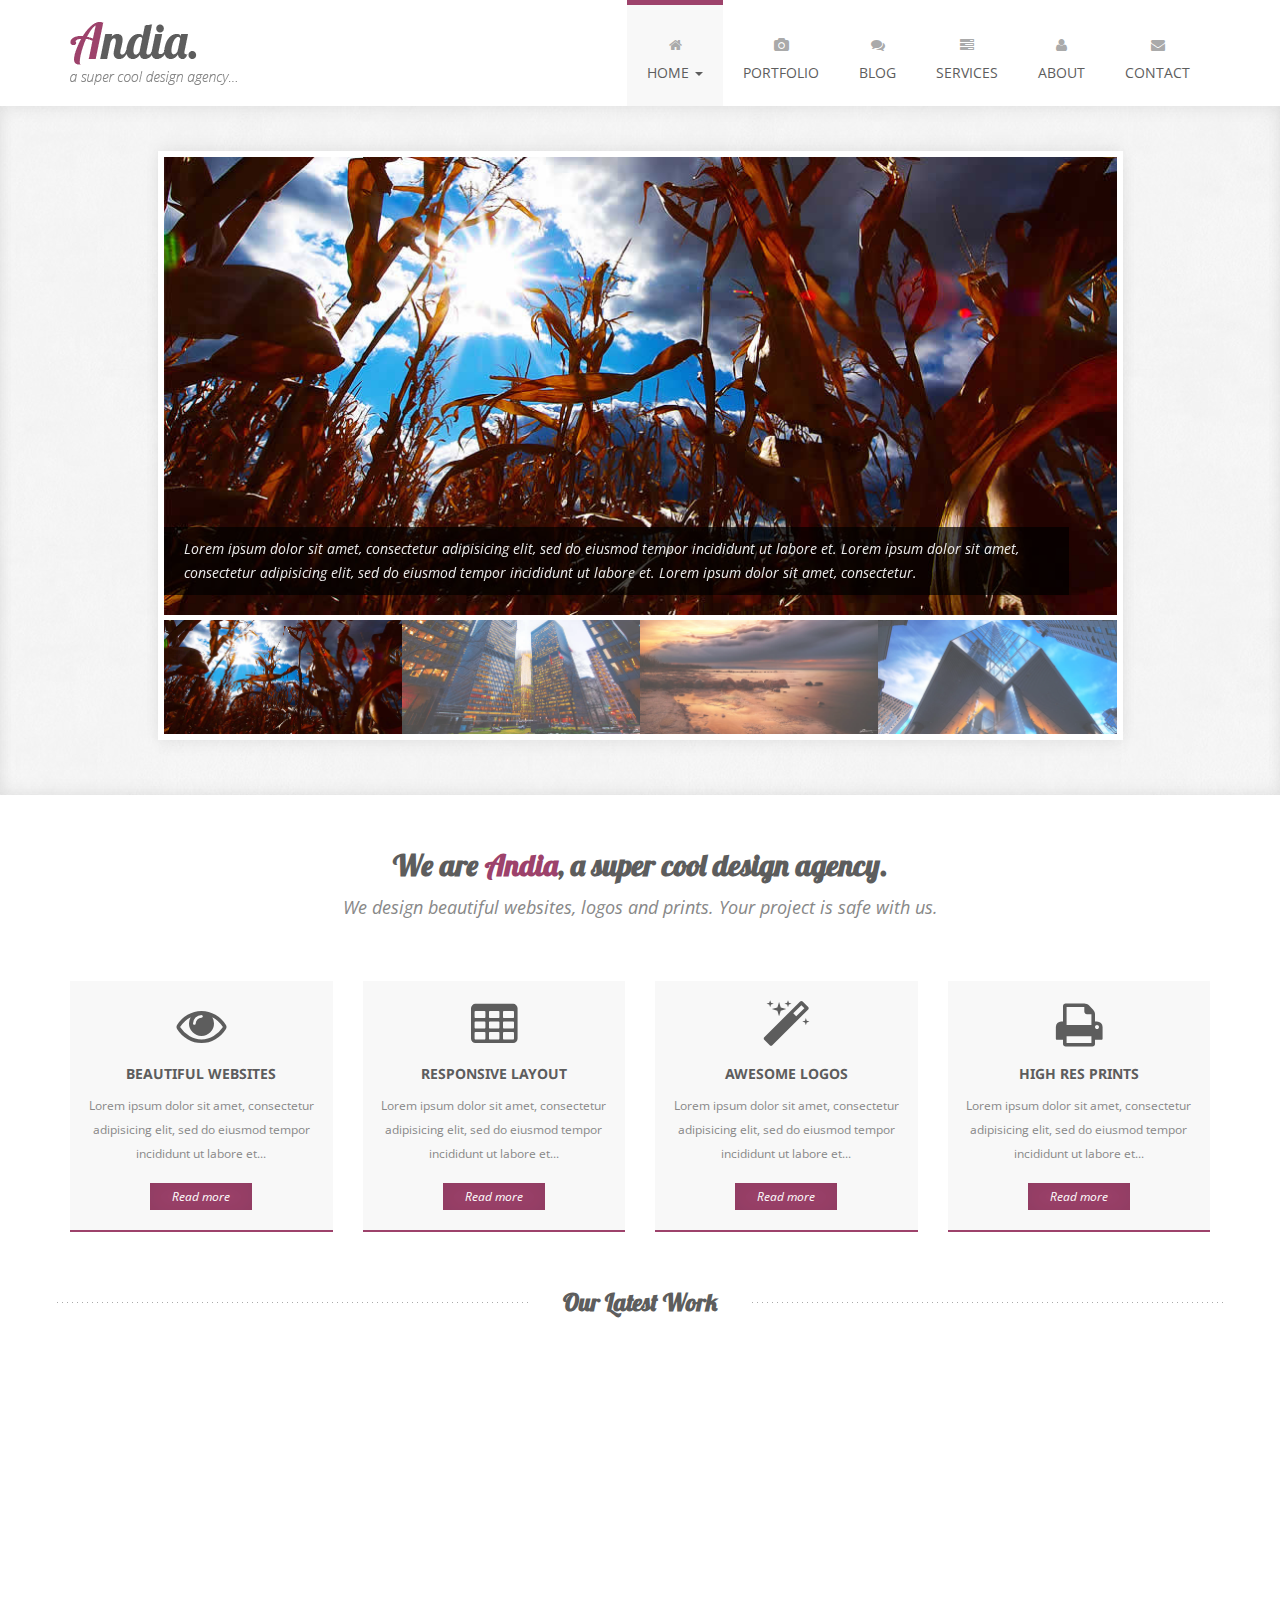
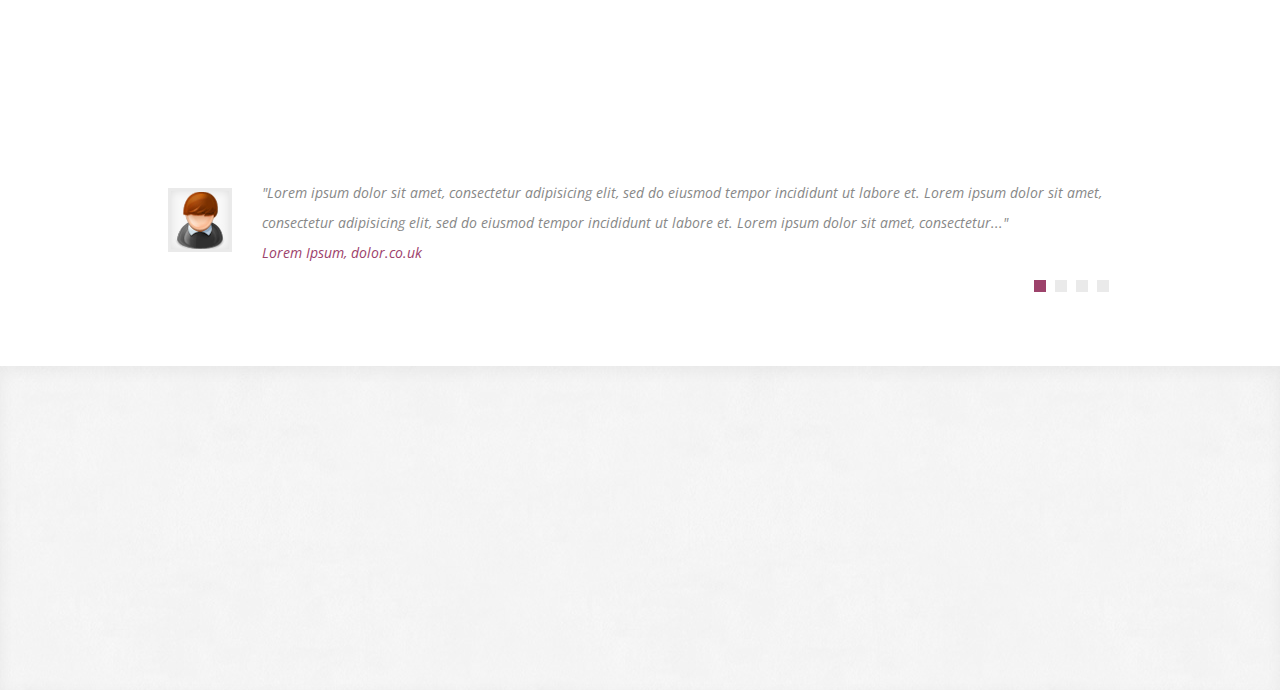
<file: index.html>
<!DOCTYPE html>
<html lang="en">

    <head>
        
        <meta charset="utf-8">
        <meta http-equiv="X-UA-Compatible" content="IE=edge">
        <meta name="viewport" content="width=device-width, initial-scale=1">
        <title>Andia - Responsive Agency Template</title>

        <!-- CSS -->
        <link rel="stylesheet" href="http://fonts.googleapis.com/css?family=Open+Sans:400italic,400">
        <link rel="stylesheet" href="http://fonts.googleapis.com/css?family=Droid+Sans">
        <link rel="stylesheet" href="http://fonts.googleapis.com/css?family=Lobster">
        <link rel="stylesheet" href="assets/bootstrap/css/bootstrap.min.css">
        <link rel="stylesheet" href="assets/font-awesome/css/font-awesome.min.css">
        <link rel="stylesheet" href="assets/css/animate.css">
        <link rel="stylesheet" href="assets/css/magnific-popup.css">
        <link rel="stylesheet" href="assets/flexslider/flexslider.css">
        <link rel="stylesheet" href="assets/css/form-elements.css">
        <link rel="stylesheet" href="assets/css/style.css">
        <link rel="stylesheet" href="assets/css/media-queries.css">

        <!-- HTML5 Shim and Respond.js IE8 support of HTML5 elements and media queries -->
        <!-- WARNING: Respond.js doesn't work if you view the page via file:// -->
        <!--[if lt IE 9]>
        <![endif]-->

        <!-- Favicon and touch icons -->
        <link rel="shortcut icon" href="assets/ico/favicon.ico">
        <link rel="apple-touch-icon-precomposed" sizes="144x144" href="assets/ico/apple-touch-icon-144-precomposed.png">
        <link rel="apple-touch-icon-precomposed" sizes="114x114" href="assets/ico/apple-touch-icon-114-precomposed.png">
        <link rel="apple-touch-icon-precomposed" sizes="72x72" href="assets/ico/apple-touch-icon-72-precomposed.png">
        <link rel="apple-touch-icon-precomposed" href="assets/ico/apple-touch-icon-57-precomposed.png">

    </head>

    <body>
        
        <!-- Top menu -->
		<nav class="navbar" role="navigation">
			<div class="container">
				<div class="navbar-header">
					<button type="button" class="navbar-toggle collapsed" data-toggle="collapse" data-target="#top-navbar-1">
						<span class="sr-only">Toggle navigation</span>
						<span class="icon-bar"></span>
						<span class="icon-bar"></span>
						<span class="icon-bar"></span>
					</button>
					<a class="navbar-brand" href="index.html">Andia - a super cool design agency...</a>
				</div>
				<!-- Collect the nav links, forms, and other content for toggling -->
				<div class="collapse navbar-collapse" id="top-navbar-1">
					<ul class="nav navbar-nav navbar-right">
						<li class="dropdown active">
							<a href="#" class="dropdown-toggle" data-toggle="dropdown" data-hover="dropdown" data-delay="1000">
								<i class="fa fa-home"></i><br>Home <span class="caret"></span>
							</a>
							<ul class="dropdown-menu dropdown-menu-left" role="menu">
								<li class="active"><a href="index.html">Home</a></li>
								<li><a href="index-2.html">Home 2</a></li>
							</ul>
						</li>
						<li>
							<a href="portfolio.html"><i class="fa fa-camera"></i><br>Portfolio</a>
						</li>
						<li>
							<a href="#"><i class="fa fa-comments"></i><br>Blog</a>
						</li>
						<li>
							<a href="services.html"><i class="fa fa-tasks"></i><br>Services</a>
						</li>
						<li>
							<a href="about.html"><i class="fa fa-user"></i><br>About</a>
						</li>
						<li>
							<a href="contact.html"><i class="fa fa-envelope"></i><br>Contact</a>
						</li>
					</ul>
				</div>
			</div>
		</nav>

        <!-- Slider -->
        <div class="slider-container">
            <div class="container">
                <div class="row">
                    <div class="col-sm-10 col-sm-offset-1 slider">
                        <div class="flexslider">
                            <ul class="slides">
                                <li data-thumb="assets/img/slider/1.jpg">
                                    <img src="assets/img/slider/1.jpg">
                                    <div class="flex-caption">
                                    	Lorem ipsum dolor sit amet, consectetur adipisicing elit, sed do eiusmod tempor incididunt ut labore et. 
                                    	Lorem ipsum dolor sit amet, consectetur adipisicing elit, sed do eiusmod tempor incididunt ut labore et. 
                                    	Lorem ipsum dolor sit amet, consectetur.
                                    </div>
                                </li>
                                <li data-thumb="assets/img/slider/2.jpg">
                                    <img src="assets/img/slider/2.jpg">
                                    <div class="flex-caption">
                                    	Ut wisi enim ad minim veniam, quis nostrud exerci tation ullamcorper suscipit 
                                    	lobortis nisl ut aliquip ex ea commodo consequat.
                                    </div>
                                </li>
                                <li data-thumb="assets/img/slider/3.jpg">
                                    <img src="assets/img/slider/3.jpg">
                                    <div class="flex-caption">
                                    	Lorem ipsum dolor sit amet, consectetur adipisicing elit, sed do eiusmod tempor incididunt ut labore et. 
                                    	Lorem ipsum dolor sit amet, consectetur adipisicing elit, sed do eiusmod tempor incididunt ut labore et. 
                                    	Lorem ipsum dolor sit amet, consectetur.
                                    </div>
                                </li>
                                <li data-thumb="assets/img/slider/4.jpg">
                                    <img src="assets/img/slider/4.jpg">
                                    <div class="flex-caption">
                                    	Ut wisi enim ad minim veniam, quis nostrud exerci tation ullamcorper suscipit 
                                    	lobortis nisl ut aliquip ex ea commodo consequat.
                                    </div>
                                </li>
                            </ul>
                        </div>
                    </div>
                </div>
            </div>
        </div>

        <!-- Presentation -->
        <div class="presentation-container">
        	<div class="container">
        		<div class="row">
	        		<div class="col-sm-12 wow fadeInLeftBig">
	            		<h1>We are <span class="violet">Andia</span>, a super cool design agency.</h1>
	            		<p>We design beautiful websites, logos and prints. Your project is safe with us.</p>
	            	</div>
            	</div>
        	</div>
        </div>

        <!-- Services -->
        <div class="services-container">
	        <div class="container">
	            <div class="row">
	            	<div class="col-sm-3">
		                <div class="service wow fadeInUp">
		                    <div class="service-icon"><i class="fa fa-eye"></i></div>
		                    <h3>Beautiful Websites</h3>
		                    <p>Lorem ipsum dolor sit amet, consectetur adipisicing elit, sed do eiusmod tempor incididunt ut labore et...</p>
		                    <a class="big-link-1" href="services.html">Read more</a>
		                </div>
					</div>
					<div class="col-sm-3">
		                <div class="service wow fadeInDown">
		                    <div class="service-icon"><i class="fa fa-table"></i></div>
		                    <h3>Responsive Layout</h3>
		                    <p>Lorem ipsum dolor sit amet, consectetur adipisicing elit, sed do eiusmod tempor incididunt ut labore et...</p>
		                    <a class="big-link-1" href="services.html">Read more</a>
		                </div>
	                </div>
	                <div class="col-sm-3">
		                <div class="service wow fadeInUp">
		                    <div class="service-icon"><i class="fa fa-magic"></i></div>
		                    <h3>Awesome Logos</h3>
		                    <p>Lorem ipsum dolor sit amet, consectetur adipisicing elit, sed do eiusmod tempor incididunt ut labore et...</p>
		                    <a class="big-link-1" href="services.html">Read more</a>
		                </div>
	                </div>
	                <div class="col-sm-3">
		                <div class="service wow fadeInDown">
		                    <div class="service-icon"><i class="fa fa-print"></i></div>
		                    <h3>High Res Prints</h3>
		                    <p>Lorem ipsum dolor sit amet, consectetur adipisicing elit, sed do eiusmod tempor incididunt ut labore et...</p>
		                    <a class="big-link-1" href="services.html">Read more</a>
		                </div>
	                </div>
	            </div>
	        </div>
        </div>

        <!-- Latest work -->
        <div class="work-container">
	        <div class="container">
	        	<div class="row">
		            <div class="col-sm-12 work-title wow fadeIn">
		                <h2>Our Latest Work</h2>
		            </div>
	            </div>
	            <div class="row">
	            	<div class="col-sm-3">
		                <div class="work wow fadeInUp">
		                    <img src="assets/img/portfolio/work1.jpg" alt="Lorem Website" data-at2x="assets/img/portfolio/work1.jpg">
		                    <h3>Lorem Website</h3>
		                    <p>Lorem ipsum dolor sit amet, consectetur adipisicing elit, sed do eiusmod tempor...</p>
		                    <div class="work-bottom">
		                        <a class="big-link-2 view-work" href="assets/img/portfolio/work1.jpg"><i class="fa fa-search"></i></a>
		                        <a class="big-link-2" href="portfolio.html"><i class="fa fa-link"></i></a>
		                    </div>
		                </div>
	                </div>
	                <div class="col-sm-3">
		                <div class="work wow fadeInDown">
		                    <img src="assets/img/portfolio/work2.jpg" alt="Ipsum Logo" data-at2x="assets/img/portfolio/work2.jpg">
		                    <h3>Ipsum Logo</h3>
		                    <p>Lorem ipsum dolor sit amet, consectetur adipisicing elit, sed do eiusmod tempor...</p>
		                    <div class="work-bottom">
		                        <a class="big-link-2 view-work" href="assets/img/portfolio/work2.jpg"><i class="fa fa-search"></i></a>
		                        <a class="big-link-2" href="portfolio.html"><i class="fa fa-link"></i></a>
		                    </div>
		                </div>
		            </div>
		            <div class="col-sm-3">
		                <div class="work wow fadeInUp">
		                    <img src="assets/img/portfolio/work3.jpg" alt="Dolor Prints" data-at2x="assets/img/portfolio/work3.jpg">
		                    <h3>Dolor Prints</h3>
		                    <p>Lorem ipsum dolor sit amet, consectetur adipisicing elit, sed do eiusmod tempor...</p>
		                    <div class="work-bottom">
		                        <a class="big-link-2 view-work" href="assets/img/portfolio/work3.jpg"><i class="fa fa-search"></i></a>
		                        <a class="big-link-2" href="portfolio.html"><i class="fa fa-link"></i></a>
		                    </div>
		                </div>
		            </div>
		            <div class="col-sm-3">
		                <div class="work wow fadeInDown">
		                    <img src="assets/img/portfolio/work4.jpg" alt="Sit Amet Website" data-at2x="assets/img/portfolio/work4.jpg">
		                    <h3>Sit Amet Website</h3>
		                    <p>Lorem ipsum dolor sit amet, consectetur adipisicing elit, sed do eiusmod tempor...</p>
		                    <div class="work-bottom">
		                        <a class="big-link-2 view-work" href="assets/img/portfolio/work4.jpg"><i class="fa fa-search"></i></a>
		                        <a class="big-link-2" href="portfolio.html"><i class="fa fa-link"></i></a>
		                    </div>
		                </div>
		            </div>
	            </div>
	        </div>
        </div>

        <!-- Testimonials -->
        <div class="testimonials-container">
	        <div class="container">
	        	<div class="row">
		            <div class="col-sm-12 testimonials-title wow fadeIn">
		                <h2>Testimonials</h2>
		            </div>
	            </div>
	            <div class="row">
	                <div class="col-sm-10 col-sm-offset-1 testimonial-list">
	                	<div role="tabpanel">
	                		<!-- Tab panes -->
	                		<div class="tab-content">
	                			<div role="tabpanel" class="tab-pane fade in active" id="tab1">
	                				<div class="testimonial-image">
	                					<img src="assets/img/testimonials/1.jpg" alt="" data-at2x="assets/img/testimonials/1.jpg">
	                				</div>
	                				<div class="testimonial-text">
		                                <p>
		                                	"Lorem ipsum dolor sit amet, consectetur adipisicing elit, sed do eiusmod tempor incididunt ut labore et. 
		                                	Lorem ipsum dolor sit amet, consectetur adipisicing elit, sed do eiusmod tempor incididunt ut labore et. 
		                                	Lorem ipsum dolor sit amet, consectetur..."<br>
		                                	<a href="#">Lorem Ipsum, dolor.co.uk</a>
		                                </p>
	                                </div>
	                			</div>
	                			<div role="tabpanel" class="tab-pane fade" id="tab2">
	                				<div class="testimonial-image">
	                					<img src="assets/img/testimonials/2.jpg" alt="" data-at2x="assets/img/testimonials/2.jpg">
	                				</div>
	                				<div class="testimonial-text">
		                                <p>
		                                	"Ut wisi enim ad minim veniam, quis nostrud exerci tation ullamcorper suscipit lobortis nisl ut aliquip 
		                                	ex ea commodo consequat. Ut wisi enim ad minim veniam, quis nostrud exerci tation ullamcorper suscipit 
		                                	lobortis nisl ut aliquip ex ea commodo consequat..."<br>
		                                	<a href="#">Minim Veniam, nostrud.com</a>
		                                </p>
	                                </div>
	                			</div>
	                			<div role="tabpanel" class="tab-pane fade" id="tab3">
	                				<div class="testimonial-image">
	                					<img src="assets/img/testimonials/3.jpg" alt="" data-at2x="assets/img/testimonials/3.jpg">
	                				</div>
	                				<div class="testimonial-text">
		                                <p>
		                                	"Lorem ipsum dolor sit amet, consectetur adipisicing elit, sed do eiusmod tempor incididunt ut labore et. 
		                                	Lorem ipsum dolor sit amet, consectetur adipisicing elit, sed do eiusmod tempor incididunt ut labore et. 
		                                	Lorem ipsum dolor sit amet, consectetur..."<br>
		                                	<a href="#">Lorem Ipsum, dolor.co.uk</a>
		                                </p>
	                                </div>
	                			</div>
	                			<div role="tabpanel" class="tab-pane fade" id="tab4">
	                				<div class="testimonial-image">
	                					<img src="assets/img/testimonials/1.jpg" alt="" data-at2x="assets/img/testimonials/1.jpg">
	                				</div>
	                				<div class="testimonial-text">
		                                <p>
		                                	"Ut wisi enim ad minim veniam, quis nostrud exerci tation ullamcorper suscipit lobortis nisl ut aliquip 
		                                	ex ea commodo consequat. Ut wisi enim ad minim veniam, quis nostrud exerci tation ullamcorper suscipit 
		                                	lobortis nisl ut aliquip ex ea commodo consequat..."<br>
		                                	<a href="#">Minim Veniam, nostrud.com</a>
		                                </p>
	                                </div>
	                			</div>
	                		</div>
	                		<!-- Nav tabs -->
	                		<ul class="nav nav-tabs" role="tablist">
	                			<li role="presentation" class="active">
	                				<a href="#tab1" aria-controls="tab1" role="tab" data-toggle="tab"></a>
	                			</li>
	                			<li role="presentation">
	                				<a href="#tab2" aria-controls="tab2" role="tab" data-toggle="tab"></a>
	                			</li>
	                			<li role="presentation">
	                				<a href="#tab3" aria-controls="tab3" role="tab" data-toggle="tab"></a>
	                			</li>
	                			<li role="presentation">
	                				<a href="#tab4" aria-controls="tab4" role="tab" data-toggle="tab"></a>
	                			</li>
	                		</ul>
	                	</div>
	                </div>
	            </div>
	        </div>
        </div>

        <!-- Footer -->
        <footer>
            <div class="container">
                <div class="row">
                    <div class="col-sm-3 footer-box wow fadeInUp">
                        <h4>About Us</h4>
                        <div class="footer-box-text">
	                        <p>
	                        	Lorem ipsum dolor sit amet, consectetur adipisicing elit, sed do eiusmod tempor incididunt ut labore et. 
	                        	Lorem ipsum dolor sit amet, consectetur adipisicing elit, sed do eiusmod tempor incididunt ut labore et.
	                        </p>
	                        <p><a href="about.html">Read more...</a></p>
                        </div>
                    </div>
                    <div class="col-sm-3 footer-box wow fadeInDown">
                        <h4>Email Updates</h4>
                        <div class="footer-box-text footer-box-text-subscribe">
                        	<p>Enter your email and you'll be one of the first to get new updates:</p>
                        	<form role="form" action="assets/subscribe.php" method="post">
		                    	<div class="form-group">
		                    		<label class="sr-only" for="subscribe-email">Email address</label>
		                        	<input type="text" name="email" placeholder="Email..." class="subscribe-email" id="subscribe-email">
		                        </div>
		                        <button type="submit" class="btn">Subscribe</button>
		                    </form>
		                    <p class="success-message"></p>
		                    <p class="error-message"></p>
                        </div>
                    </div>
                    <div class="col-sm-3 footer-box wow fadeInUp">
                        <h4>Flickr Photos</h4>
                        <div class="footer-box-text flickr-feed"></div>
                    </div>
                    <div class="col-sm-3 footer-box wow fadeInDown">
                        <h4>Contact Us</h4>
                        <div class="footer-box-text footer-box-text-contact">
	                        <p><i class="fa fa-map-marker"></i> Address: Via Principe Amedeo 9, 10100, Torino, TO, Italy</p>
	                        <p><i class="fa fa-phone"></i> Phone: 0039 333 12 68 347</p>
	                        <p><i class="fa fa-user"></i> Skype: Andia_Agency</p>
	                        <p><i class="fa fa-envelope"></i> Email: <a href="">contact@andia.co.uk</a></p>
                        </div>
                    </div>
                </div>
                <div class="row">
                	<div class="col-sm-12 wow fadeIn">
                		<div class="footer-border"></div>
                	</div>
                </div>
                <div class="row">
                    <div class="col-sm-7 footer-copyright wow fadeIn">
                        <p>Copyright 2012 Andia - All rights reserved. Template by <a href="http://azmind.com">Azmind</a>.</p>
                    </div>
                    <div class="col-sm-5 footer-social wow fadeIn">
                        <a href="#"><i class="fa fa-facebook"></i></a>
                        <a href="#"><i class="fa fa-dribbble"></i></a>
                        <a href="#"><i class="fa fa-twitter"></i></a>
                        <a href="#"><i class="fa fa-pinterest"></i></a>
                    </div>
                </div>
            </div>
        </footer>

        <!-- Javascript -->
        <script src="assets/js/jquery-1.11.1.min.js"></script>
        <script src="assets/bootstrap/js/bootstrap.min.js"></script>
        <script src="assets/js/bootstrap-hover-dropdown.min.js"></script>
        <script src="assets/js/jquery.backstretch.min.js"></script>
        <script src="assets/js/wow.min.js"></script>
        <script src="assets/js/retina-1.1.0.min.js"></script>
        <script src="assets/js/jquery.magnific-popup.min.js"></script>
        <script src="assets/flexslider/jquery.flexslider-min.js"></script>
        <script src="assets/js/jflickrfeed.min.js"></script>
        <script src="assets/js/masonry.pkgd.min.js"></script>
        <script src="http://maps.google.com/maps/api/js?sensor=true"></script>
        <script src="assets/js/jquery.ui.map.min.js"></script>
        <script src="assets/js/scripts.js"></script>

    </body>

</html>
</file>
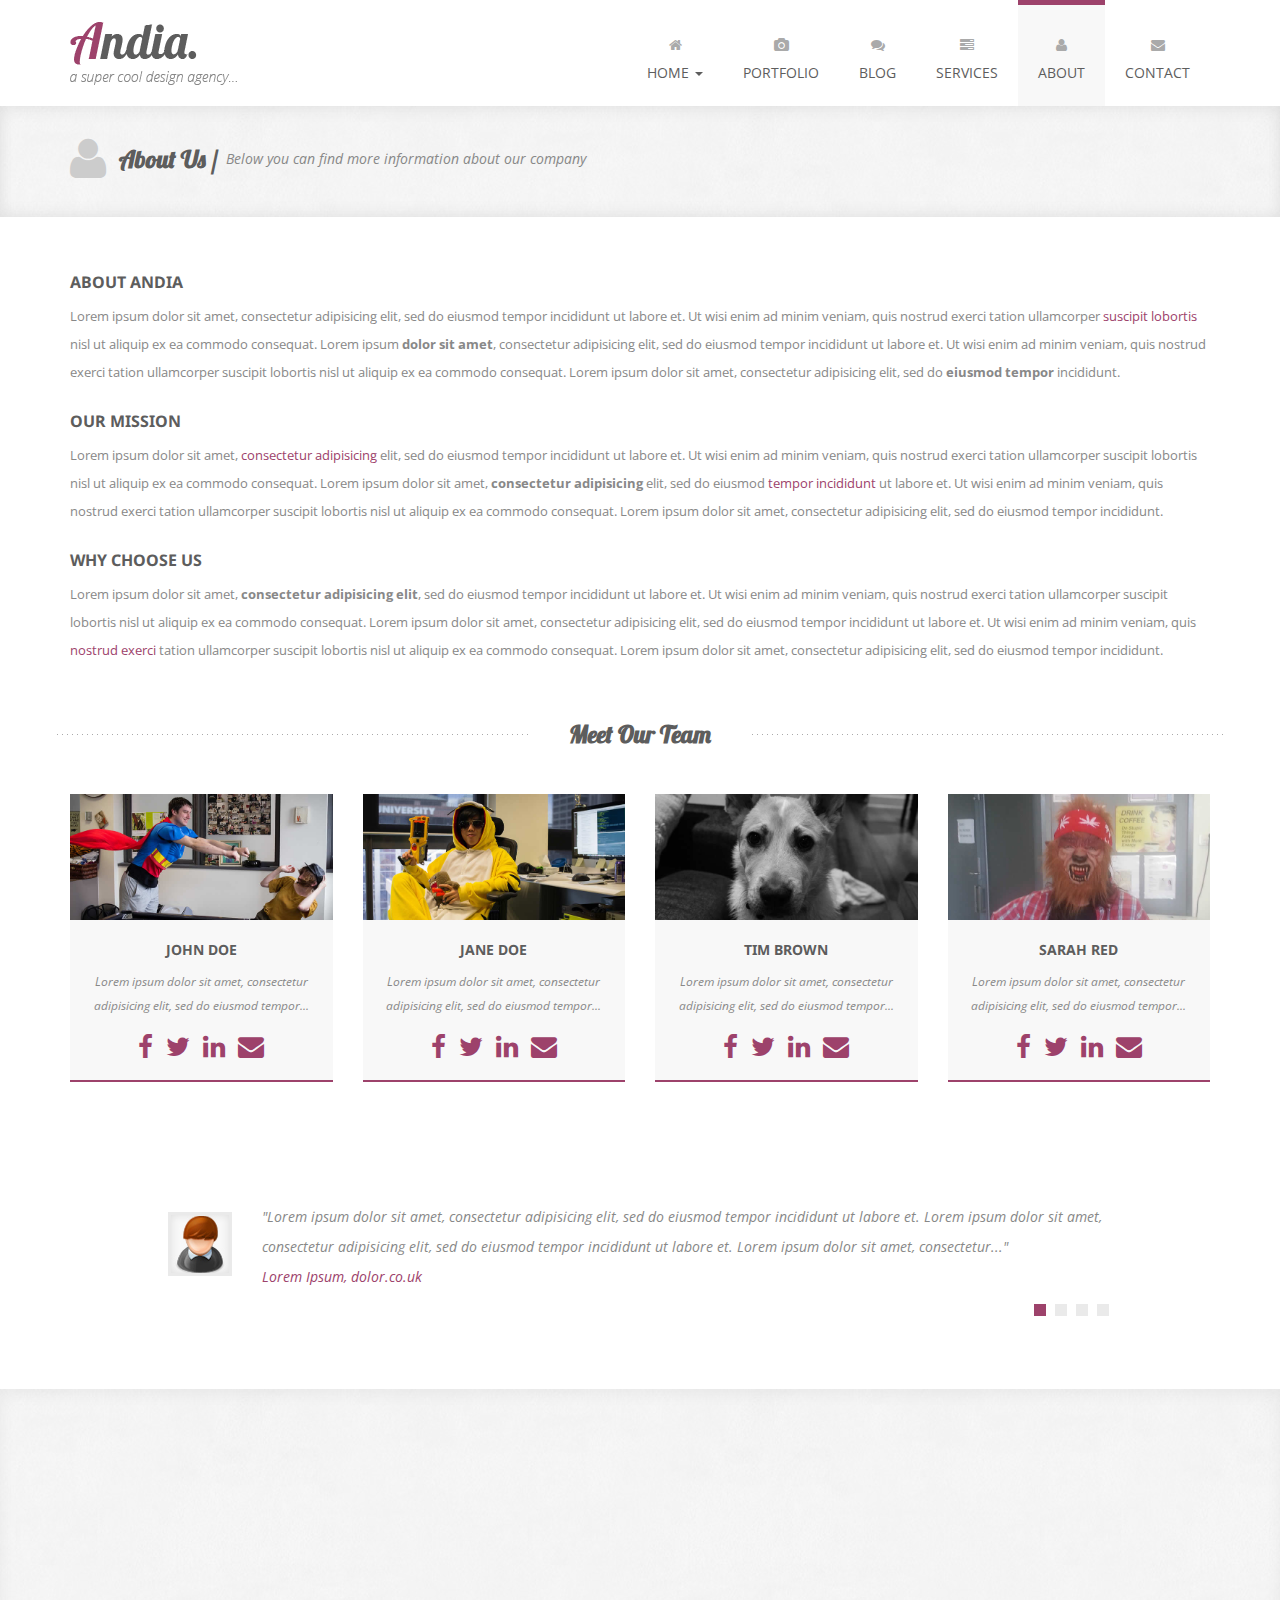
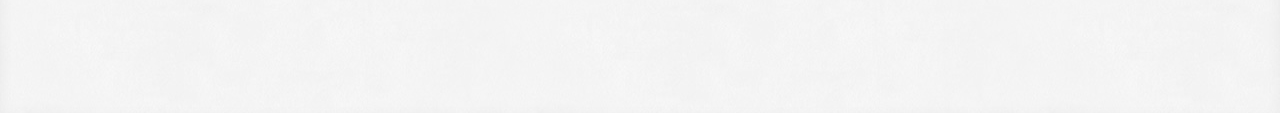
<file: about.html>
<!DOCTYPE html>
<html lang="en">

    <head>
        
        <meta charset="utf-8">
        <meta http-equiv="X-UA-Compatible" content="IE=edge">
        <meta name="viewport" content="width=device-width, initial-scale=1">
        <title>Andia - Responsive Agency Template</title>

        <!-- CSS -->
        <link rel="stylesheet" href="http://fonts.googleapis.com/css?family=Open+Sans:400italic,400">
        <link rel="stylesheet" href="http://fonts.googleapis.com/css?family=Droid+Sans">
        <link rel="stylesheet" href="http://fonts.googleapis.com/css?family=Lobster">
        <link rel="stylesheet" href="assets/bootstrap/css/bootstrap.min.css">
        <link rel="stylesheet" href="assets/font-awesome/css/font-awesome.min.css">
        <link rel="stylesheet" href="assets/css/animate.css">
        <link rel="stylesheet" href="assets/css/magnific-popup.css">
        <link rel="stylesheet" href="assets/flexslider/flexslider.css">
        <link rel="stylesheet" href="assets/css/form-elements.css">
        <link rel="stylesheet" href="assets/css/style.css">
        <link rel="stylesheet" href="assets/css/media-queries.css">

        <!-- HTML5 Shim and Respond.js IE8 support of HTML5 elements and media queries -->
        <!-- WARNING: Respond.js doesn't work if you view the page via file:// -->
        <!--[if lt IE 9]>
        <![endif]-->

        <!-- Favicon and touch icons -->
        <link rel="shortcut icon" href="assets/ico/favicon.ico">
        <link rel="apple-touch-icon-precomposed" sizes="144x144" href="assets/ico/apple-touch-icon-144-precomposed.png">
        <link rel="apple-touch-icon-precomposed" sizes="114x114" href="assets/ico/apple-touch-icon-114-precomposed.png">
        <link rel="apple-touch-icon-precomposed" sizes="72x72" href="assets/ico/apple-touch-icon-72-precomposed.png">
        <link rel="apple-touch-icon-precomposed" href="assets/ico/apple-touch-icon-57-precomposed.png">

    </head>

    <body>

        <!-- Top menu -->
		<nav class="navbar" role="navigation">
			<div class="container">
				<div class="navbar-header">
					<button type="button" class="navbar-toggle collapsed" data-toggle="collapse" data-target="#top-navbar-1">
						<span class="sr-only">Toggle navigation</span>
						<span class="icon-bar"></span>
						<span class="icon-bar"></span>
						<span class="icon-bar"></span>
					</button>
					<a class="navbar-brand" href="index.html">Andia - a super cool design agency...</a>
				</div>
				<!-- Collect the nav links, forms, and other content for toggling -->
				<div class="collapse navbar-collapse" id="top-navbar-1">
					<ul class="nav navbar-nav navbar-right">
						<li class="dropdown">
							<a href="#" class="dropdown-toggle" data-toggle="dropdown" data-hover="dropdown" data-delay="1000">
								<i class="fa fa-home"></i><br>Home <span class="caret"></span>
							</a>
							<ul class="dropdown-menu dropdown-menu-left" role="menu">
								<li><a href="index.html">Home</a></li>
								<li><a href="index-2.html">Home 2</a></li>
							</ul>
						</li>
						<li>
							<a href="portfolio.html"><i class="fa fa-camera"></i><br>Portfolio</a>
						</li>
						<li>
							<a href="#"><i class="fa fa-comments"></i><br>Blog</a>
						</li>
						<li>
							<a href="services.html"><i class="fa fa-tasks"></i><br>Services</a>
						</li>
						<li class="active">
							<a href="about.html"><i class="fa fa-user"></i><br>About</a>
						</li>
						<li>
							<a href="contact.html"><i class="fa fa-envelope"></i><br>Contact</a>
						</li>
					</ul>
				</div>
			</div>
		</nav>

        <!-- Page Title -->
        <div class="page-title-container">
            <div class="container">
                <div class="row">
                    <div class="col-sm-12 wow fadeIn">
                        <i class="fa fa-user"></i>
                        <h1>About Us /</h1>
                        <p>Below you can find more information about our company</p>
                    </div>
                </div>
            </div>
        </div>

        <!-- About Us Text -->
        <div class="about-us-container">
        	<div class="container">
	            <div class="row">
	                <div class="col-sm-12 about-us-text wow fadeInLeft">
	                    <h3>About Andia</h3>
	                    <p>
	                    	Lorem ipsum dolor sit amet, consectetur adipisicing elit, sed do eiusmod tempor incididunt ut labore et. 
	                    	Ut wisi enim ad minim veniam, quis nostrud exerci tation ullamcorper <span class="violet">suscipit lobortis</span> 
	                    	nisl ut aliquip ex ea commodo consequat. Lorem ipsum <strong>dolor sit amet</strong>, consectetur adipisicing elit, 
	                    	sed do eiusmod tempor incididunt ut labore et. Ut wisi enim ad minim veniam, quis nostrud exerci tation ullamcorper 
	                    	suscipit lobortis nisl ut aliquip ex ea commodo consequat. Lorem ipsum dolor sit amet, consectetur adipisicing elit, 
	                    	sed do <strong>eiusmod tempor</strong> incididunt.
	                    </p>
	                    <h3>Our Mission</h3>
	                    <p>
	                    	Lorem ipsum dolor sit amet, <span class="violet">consectetur adipisicing</span> elit, sed do eiusmod tempor incididunt 
	                    	ut labore et. Ut wisi enim ad minim veniam, quis nostrud exerci tation ullamcorper suscipit lobortis nisl ut aliquip 
	                    	ex ea commodo consequat. Lorem ipsum dolor sit amet, <strong>consectetur adipisicing</strong> elit, sed do eiusmod 
	                    	<span class="violet">tempor incididunt</span> ut labore et. Ut wisi enim ad minim veniam, quis nostrud exerci tation 
	                    	ullamcorper suscipit lobortis nisl ut aliquip ex ea commodo consequat. Lorem ipsum dolor sit amet, consectetur 
	                    	adipisicing elit, sed do eiusmod tempor incididunt.
	                    </p>
	                    <h3>Why Choose Us</h3>
	                    <p>
	                    	Lorem ipsum dolor sit amet, <strong>consectetur adipisicing elit</strong>, sed do eiusmod tempor incididunt ut labore et. 
	                    	Ut wisi enim ad minim veniam, quis nostrud exerci tation ullamcorper suscipit lobortis nisl ut aliquip ex ea commodo 
	                    	consequat. Lorem ipsum dolor sit amet, consectetur adipisicing elit, sed do eiusmod tempor incididunt ut labore et. 
	                    	Ut wisi enim ad minim veniam, quis <span class="violet">nostrud exerci</span> tation ullamcorper suscipit lobortis 
	                    	nisl ut aliquip ex ea commodo consequat. Lorem ipsum dolor sit amet, consectetur adipisicing elit, sed do eiusmod 
	                    	tempor incididunt.
	                    </p>
	                </div>
	            </div>
	        </div>
        </div>

        <!-- Meet Our Team -->
        <div class="team-container">
        	<div class="container">
	            <div class="row">
		            <div class="col-sm-12 team-title wow fadeIn">
		                <h2>Meet Our Team</h2>
		            </div>
	            </div>
	            <div class="row">	            	
	            	<div class="col-sm-3">
		                <div class="team-box wow fadeInUp">
		                    <img src="assets/img/team/1.jpg" alt="" data-at2x="assets/img/team/1.jpg">
		                    <h3>John Doe</h3>
		                    <p>Lorem ipsum dolor sit amet, consectetur adipisicing elit, sed do eiusmod tempor...</p>
		                    <div class="team-social">		                        
		                        <a href="#"><i class="fa fa-facebook"></i></a>
		                        <a href="#"><i class="fa fa-twitter"></i></a>
		                        <a href="#"><i class="fa fa-linkedin"></i></a>
		                        <a href="#"><i class="fa fa-envelope"></i></a>
		                    </div>
		                </div>
	                </div>
	                <div class="col-sm-3">
		                <div class="team-box wow fadeInDown">
		                    <img src="assets/img/team/2.jpg" alt="" data-at2x="assets/img/team/2.jpg">
		                    <h3>Jane Doe</h3>
		                    <p>Lorem ipsum dolor sit amet, consectetur adipisicing elit, sed do eiusmod tempor...</p>
		                    <div class="team-social">		                        
		                        <a href="#"><i class="fa fa-facebook"></i></a>
		                        <a href="#"><i class="fa fa-twitter"></i></a>
		                        <a href="#"><i class="fa fa-linkedin"></i></a>
		                        <a href="#"><i class="fa fa-envelope"></i></a>
		                    </div>
		                </div>
	                </div>
	                <div class="col-sm-3">
		                <div class="team-box wow fadeInUp">
		                    <img src="assets/img/team/3.jpg" alt="" data-at2x="assets/img/team/3.jpg">
		                    <h3>Tim Brown</h3>
		                    <p>Lorem ipsum dolor sit amet, consectetur adipisicing elit, sed do eiusmod tempor...</p>
		                    <div class="team-social">		                        
		                        <a href="#"><i class="fa fa-facebook"></i></a>
		                        <a href="#"><i class="fa fa-twitter"></i></a>
		                        <a href="#"><i class="fa fa-linkedin"></i></a>
		                        <a href="#"><i class="fa fa-envelope"></i></a>
		                    </div>
		                </div>
	                </div>
	                <div class="col-sm-3">
		                <div class="team-box wow fadeInDown">
		                    <img src="assets/img/team/4.jpg" alt="" data-at2x="assets/img/team/4.jpg">
		                    <h3>Sarah Red</h3>
		                    <p>Lorem ipsum dolor sit amet, consectetur adipisicing elit, sed do eiusmod tempor...</p>
		                    <div class="team-social">		                        
		                        <a href="#"><i class="fa fa-facebook"></i></a>
		                        <a href="#"><i class="fa fa-twitter"></i></a>
		                        <a href="#"><i class="fa fa-linkedin"></i></a>
		                        <a href="#"><i class="fa fa-envelope"></i></a>
		                    </div>
		                </div>
	                </div>
	            </div>
	        </div>
        </div>

        <!-- Testimonials -->
        <div class="testimonials-container">
	        <div class="container">
	        	<div class="row">
		            <div class="col-sm-12 testimonials-title wow fadeIn">
		                <h2>Testimonials</h2>
		            </div>
	            </div>
	            <div class="row">
	                <div class="col-sm-10 col-sm-offset-1 testimonial-list">
	                	<div role="tabpanel">
	                		<!-- Tab panes -->
	                		<div class="tab-content">
	                			<div role="tabpanel" class="tab-pane fade in active" id="tab1">
	                				<div class="testimonial-image">
	                					<img src="assets/img/testimonials/1.jpg" alt="" data-at2x="assets/img/testimonials/1.jpg">
	                				</div>
	                				<div class="testimonial-text">
		                                <p>
		                                	"Lorem ipsum dolor sit amet, consectetur adipisicing elit, sed do eiusmod tempor incididunt ut labore et. 
		                                	Lorem ipsum dolor sit amet, consectetur adipisicing elit, sed do eiusmod tempor incididunt ut labore et. 
		                                	Lorem ipsum dolor sit amet, consectetur..."<br>
		                                	<a href="#">Lorem Ipsum, dolor.co.uk</a>
		                                </p>
	                                </div>
	                			</div>
	                			<div role="tabpanel" class="tab-pane fade" id="tab2">
	                				<div class="testimonial-image">
	                					<img src="assets/img/testimonials/2.jpg" alt="" data-at2x="assets/img/testimonials/2.jpg">
	                				</div>
	                				<div class="testimonial-text">
		                                <p>
		                                	"Ut wisi enim ad minim veniam, quis nostrud exerci tation ullamcorper suscipit lobortis nisl ut aliquip 
		                                	ex ea commodo consequat. Ut wisi enim ad minim veniam, quis nostrud exerci tation ullamcorper suscipit 
		                                	lobortis nisl ut aliquip ex ea commodo consequat..."<br>
		                                	<a href="#">Minim Veniam, nostrud.com</a>
		                                </p>
	                                </div>
	                			</div>
	                			<div role="tabpanel" class="tab-pane fade" id="tab3">
	                				<div class="testimonial-image">
	                					<img src="assets/img/testimonials/3.jpg" alt="" data-at2x="assets/img/testimonials/3.jpg">
	                				</div>
	                				<div class="testimonial-text">
		                                <p>
		                                	"Lorem ipsum dolor sit amet, consectetur adipisicing elit, sed do eiusmod tempor incididunt ut labore et. 
		                                	Lorem ipsum dolor sit amet, consectetur adipisicing elit, sed do eiusmod tempor incididunt ut labore et. 
		                                	Lorem ipsum dolor sit amet, consectetur..."<br>
		                                	<a href="#">Lorem Ipsum, dolor.co.uk</a>
		                                </p>
	                                </div>
	                			</div>
	                			<div role="tabpanel" class="tab-pane fade" id="tab4">
	                				<div class="testimonial-image">
	                					<img src="assets/img/testimonials/1.jpg" alt="" data-at2x="assets/img/testimonials/1.jpg">
	                				</div>
	                				<div class="testimonial-text">
		                                <p>
		                                	"Ut wisi enim ad minim veniam, quis nostrud exerci tation ullamcorper suscipit lobortis nisl ut aliquip 
		                                	ex ea commodo consequat. Ut wisi enim ad minim veniam, quis nostrud exerci tation ullamcorper suscipit 
		                                	lobortis nisl ut aliquip ex ea commodo consequat..."<br>
		                                	<a href="#">Minim Veniam, nostrud.com</a>
		                                </p>
	                                </div>
	                			</div>
	                		</div>
	                		<!-- Nav tabs -->
	                		<ul class="nav nav-tabs" role="tablist">
	                			<li role="presentation" class="active">
	                				<a href="#tab1" aria-controls="tab1" role="tab" data-toggle="tab"></a>
	                			</li>
	                			<li role="presentation">
	                				<a href="#tab2" aria-controls="tab2" role="tab" data-toggle="tab"></a>
	                			</li>
	                			<li role="presentation">
	                				<a href="#tab3" aria-controls="tab3" role="tab" data-toggle="tab"></a>
	                			</li>
	                			<li role="presentation">
	                				<a href="#tab4" aria-controls="tab4" role="tab" data-toggle="tab"></a>
	                			</li>
	                		</ul>
	                	</div>
	                </div>
	            </div>
	        </div>
        </div>

        <!-- Footer -->
        <footer>
            <div class="container">
                <div class="row">
                    <div class="col-sm-3 footer-box wow fadeInUp">
                        <h4>About Us</h4>
                        <div class="footer-box-text">
	                        <p>
	                        	Lorem ipsum dolor sit amet, consectetur adipisicing elit, sed do eiusmod tempor incididunt ut labore et. 
	                        	Lorem ipsum dolor sit amet, consectetur adipisicing elit, sed do eiusmod tempor incididunt ut labore et.
	                        </p>
	                        <p><a href="about.html">Read more...</a></p>
                        </div>
                    </div>
                    <div class="col-sm-3 footer-box wow fadeInDown">
                        <h4>Email Updates</h4>
                        <div class="footer-box-text footer-box-text-subscribe">
                        	<p>Enter your email and you'll be one of the first to get new updates:</p>
                        	<form role="form" action="assets/subscribe.php" method="post">
		                    	<div class="form-group">
		                    		<label class="sr-only" for="subscribe-email">Email address</label>
		                        	<input type="text" name="email" placeholder="Email..." class="subscribe-email" id="subscribe-email">
		                        </div>
		                        <button type="submit" class="btn">Subscribe</button>
		                    </form>
		                    <p class="success-message"></p>
		                    <p class="error-message"></p>
                        </div>
                    </div>
                    <div class="col-sm-3 footer-box wow fadeInUp">
                        <h4>Flickr Photos</h4>
                        <div class="footer-box-text flickr-feed"></div>
                    </div>
                    <div class="col-sm-3 footer-box wow fadeInDown">
                        <h4>Contact Us</h4>
                        <div class="footer-box-text footer-box-text-contact">
	                        <p><i class="fa fa-map-marker"></i> Address: Via Principe Amedeo 9, 10100, Torino, TO, Italy</p>
	                        <p><i class="fa fa-phone"></i> Phone: 0039 333 12 68 347</p>
	                        <p><i class="fa fa-user"></i> Skype: Andia_Agency</p>
	                        <p><i class="fa fa-envelope"></i> Email: <a href="">contact@andia.co.uk</a></p>
                        </div>
                    </div>
                </div>
                <div class="row">
                	<div class="col-sm-12 wow fadeIn">
                		<div class="footer-border"></div>
                	</div>
                </div>
                <div class="row">
                    <div class="col-sm-7 footer-copyright wow fadeIn">
                        <p>Copyright 2012 Andia - All rights reserved. Template by <a href="http://azmind.com">Azmind</a>.</p>
                    </div>
                    <div class="col-sm-5 footer-social wow fadeIn">
                        <a href="#"><i class="fa fa-facebook"></i></a>
                        <a href="#"><i class="fa fa-dribbble"></i></a>
                        <a href="#"><i class="fa fa-twitter"></i></a>
                        <a href="#"><i class="fa fa-pinterest"></i></a>
                    </div>
                </div>
            </div>
        </footer>

        <!-- Javascript -->
        <script src="assets/js/jquery-1.11.1.min.js"></script>
        <script src="assets/bootstrap/js/bootstrap.min.js"></script>
        <script src="assets/js/bootstrap-hover-dropdown.min.js"></script>
        <script src="assets/js/jquery.backstretch.min.js"></script>
        <script src="assets/js/wow.min.js"></script>
        <script src="assets/js/retina-1.1.0.min.js"></script>
        <script src="assets/js/jquery.magnific-popup.min.js"></script>
        <script src="assets/flexslider/jquery.flexslider-min.js"></script>
        <script src="assets/js/jflickrfeed.min.js"></script>
        <script src="assets/js/masonry.pkgd.min.js"></script>
        <script src="http://maps.google.com/maps/api/js?sensor=true"></script>
        <script src="assets/js/jquery.ui.map.min.js"></script>
        <script src="assets/js/scripts.js"></script>

    </body>

</html>
</file>
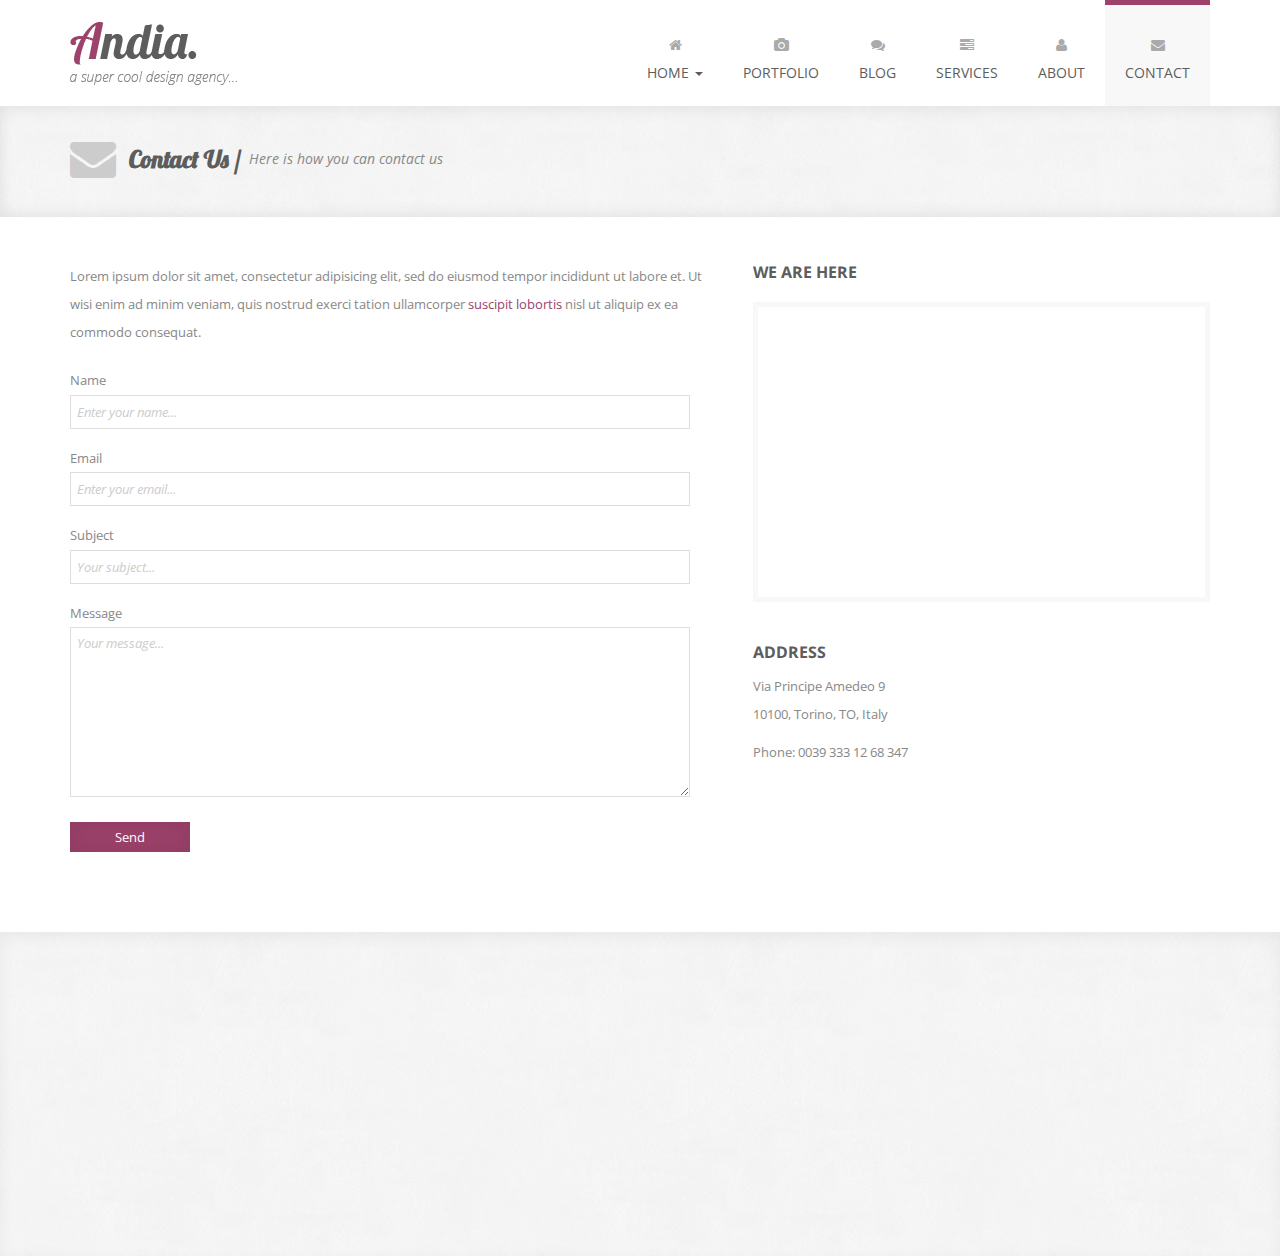
<file: contact.html>
<!DOCTYPE html>
<html lang="en">

    <head>
        
        <meta charset="utf-8">
        <meta http-equiv="X-UA-Compatible" content="IE=edge">
        <meta name="viewport" content="width=device-width, initial-scale=1">
        <title>Andia - Responsive Agency Template</title>

        <!-- CSS -->
        <link rel="stylesheet" href="http://fonts.googleapis.com/css?family=Open+Sans:400italic,400">
        <link rel="stylesheet" href="http://fonts.googleapis.com/css?family=Droid+Sans">
        <link rel="stylesheet" href="http://fonts.googleapis.com/css?family=Lobster">
        <link rel="stylesheet" href="assets/bootstrap/css/bootstrap.min.css">
        <link rel="stylesheet" href="assets/font-awesome/css/font-awesome.min.css">
        <link rel="stylesheet" href="assets/css/animate.css">
        <link rel="stylesheet" href="assets/css/magnific-popup.css">
        <link rel="stylesheet" href="assets/flexslider/flexslider.css">
        <link rel="stylesheet" href="assets/css/form-elements.css">
        <link rel="stylesheet" href="assets/css/style.css">
        <link rel="stylesheet" href="assets/css/media-queries.css">

        <!-- HTML5 Shim and Respond.js IE8 support of HTML5 elements and media queries -->
        <!-- WARNING: Respond.js doesn't work if you view the page via file:// -->
        <!--[if lt IE 9]>
        <![endif]-->

        <!-- Favicon and touch icons -->
        <link rel="shortcut icon" href="assets/ico/favicon.ico">
        <link rel="apple-touch-icon-precomposed" sizes="144x144" href="assets/ico/apple-touch-icon-144-precomposed.png">
        <link rel="apple-touch-icon-precomposed" sizes="114x114" href="assets/ico/apple-touch-icon-114-precomposed.png">
        <link rel="apple-touch-icon-precomposed" sizes="72x72" href="assets/ico/apple-touch-icon-72-precomposed.png">
        <link rel="apple-touch-icon-precomposed" href="assets/ico/apple-touch-icon-57-precomposed.png">

    </head>

    <body>

        <!-- Top menu -->
		<nav class="navbar" role="navigation">
			<div class="container">
				<div class="navbar-header">
					<button type="button" class="navbar-toggle collapsed" data-toggle="collapse" data-target="#top-navbar-1">
						<span class="sr-only">Toggle navigation</span>
						<span class="icon-bar"></span>
						<span class="icon-bar"></span>
						<span class="icon-bar"></span>
					</button>
					<a class="navbar-brand" href="index.html">Andia - a super cool design agency...</a>
				</div>
				<!-- Collect the nav links, forms, and other content for toggling -->
				<div class="collapse navbar-collapse" id="top-navbar-1">
					<ul class="nav navbar-nav navbar-right">
						<li class="dropdown">
							<a href="#" class="dropdown-toggle" data-toggle="dropdown" data-hover="dropdown" data-delay="1000">
								<i class="fa fa-home"></i><br>Home <span class="caret"></span>
							</a>
							<ul class="dropdown-menu dropdown-menu-left" role="menu">
								<li><a href="index.html">Home</a></li>
								<li><a href="index-2.html">Home 2</a></li>
							</ul>
						</li>
						<li>
							<a href="portfolio.html"><i class="fa fa-camera"></i><br>Portfolio</a>
						</li>
						<li>
							<a href="#"><i class="fa fa-comments"></i><br>Blog</a>
						</li>
						<li>
							<a href="services.html"><i class="fa fa-tasks"></i><br>Services</a>
						</li>
						<li>
							<a href="about.html"><i class="fa fa-user"></i><br>About</a>
						</li>
						<li class="active">
							<a href="contact.html"><i class="fa fa-envelope"></i><br>Contact</a>
						</li>
					</ul>
				</div>
			</div>
		</nav>
        
        <!-- Page Title -->
        <div class="page-title-container">
            <div class="container">
                <div class="row">
                    <div class="col-sm-12 wow fadeIn">
                        <i class="fa fa-envelope"></i>
                        <h1>Contact Us /</h1>
                        <p>Here is how you can contact us</p>
                    </div>
                </div>
            </div>
        </div>

        <!-- Contact Us -->
        <div class="contact-us-container">
        	<div class="container">
	            <div class="row">
	                <div class="col-sm-7 contact-form wow fadeInLeft">
	                    <p>
	                    	Lorem ipsum dolor sit amet, consectetur adipisicing elit, sed do eiusmod tempor incididunt ut labore et. 
	                    	Ut wisi enim ad minim veniam, quis nostrud exerci tation ullamcorper <a href="">suscipit lobortis</a> 
	                    	nisl ut aliquip ex ea commodo consequat.
	                    </p>
	                    <form role="form" action="assets/contact.php" method="post">
	                    	<div class="form-group">
	                    		<label for="contact-name">Name</label>
	                        	<input type="text" name="name" placeholder="Enter your name..." class="contact-name" id="contact-name">
	                        </div>
	                    	<div class="form-group">
	                    		<label for="contact-email">Email</label>
	                        	<input type="text" name="email" placeholder="Enter your email..." class="contact-email" id="contact-email">
	                        </div>
	                        <div class="form-group">
	                        	<label for="contact-subject">Subject</label>
	                        	<input type="text" name="subject" placeholder="Your subject..." class="contact-subject" id="contact-subject">
	                        </div>
	                        <div class="form-group">
	                        	<label for="contact-message">Message</label>
	                        	<textarea name="message" placeholder="Your message..." class="contact-message" id="contact-message"></textarea>
	                        </div>
	                        <button type="submit" class="btn">Send</button>
	                    </form>
	                </div>
	                <div class="col-sm-5 contact-address wow fadeInUp">
	                    <h3>We Are Here</h3>
	                    <div class="map"></div>
	                    <h3>Address</h3>
	                    <p>Via Principe Amedeo 9 <br> 10100, Torino, TO, Italy</p>
	                    <p>Phone: 0039 333 12 68 347</p>
	                </div>
	            </div>
	        </div>
        </div>

        <!-- Footer -->
        <footer>
            <div class="container">
                <div class="row">
                    <div class="col-sm-3 footer-box wow fadeInUp">
                        <h4>About Us</h4>
                        <div class="footer-box-text">
	                        <p>
	                        	Lorem ipsum dolor sit amet, consectetur adipisicing elit, sed do eiusmod tempor incididunt ut labore et. 
	                        	Lorem ipsum dolor sit amet, consectetur adipisicing elit, sed do eiusmod tempor incididunt ut labore et.
	                        </p>
	                        <p><a href="about.html">Read more...</a></p>
                        </div>
                    </div>
                    <div class="col-sm-3 footer-box wow fadeInDown">
                        <h4>Email Updates</h4>
                        <div class="footer-box-text footer-box-text-subscribe">
                        	<p>Enter your email and you'll be one of the first to get new updates:</p>
                        	<form role="form" action="assets/subscribe.php" method="post">
		                    	<div class="form-group">
		                    		<label class="sr-only" for="subscribe-email">Email address</label>
		                        	<input type="text" name="email" placeholder="Email..." class="subscribe-email" id="subscribe-email">
		                        </div>
		                        <button type="submit" class="btn">Subscribe</button>
		                    </form>
		                    <p class="success-message"></p>
		                    <p class="error-message"></p>
                        </div>
                    </div>
                    <div class="col-sm-3 footer-box wow fadeInUp">
                        <h4>Flickr Photos</h4>
                        <div class="footer-box-text flickr-feed"></div>
                    </div>
                    <div class="col-sm-3 footer-box wow fadeInDown">
                        <h4>Contact Us</h4>
                        <div class="footer-box-text footer-box-text-contact">
	                        <p><i class="fa fa-map-marker"></i> Address: Via Principe Amedeo 9, 10100, Torino, TO, Italy</p>
	                        <p><i class="fa fa-phone"></i> Phone: 0039 333 12 68 347</p>
	                        <p><i class="fa fa-user"></i> Skype: Andia_Agency</p>
	                        <p><i class="fa fa-envelope"></i> Email: <a href="">contact@andia.co.uk</a></p>
                        </div>
                    </div>
                </div>
                <div class="row">
                	<div class="col-sm-12 wow fadeIn">
                		<div class="footer-border"></div>
                	</div>
                </div>
                <div class="row">
                    <div class="col-sm-7 footer-copyright wow fadeIn">
                        <p>Copyright 2012 Andia - All rights reserved. Template by <a href="http://azmind.com">Azmind</a>.</p>
                    </div>
                    <div class="col-sm-5 footer-social wow fadeIn">
                        <a href="#"><i class="fa fa-facebook"></i></a>
                        <a href="#"><i class="fa fa-dribbble"></i></a>
                        <a href="#"><i class="fa fa-twitter"></i></a>
                        <a href="#"><i class="fa fa-pinterest"></i></a>
                    </div>
                </div>
            </div>
        </footer>

        <!-- Javascript -->
        <script src="assets/js/jquery-1.11.1.min.js"></script>
        <script src="assets/bootstrap/js/bootstrap.min.js"></script>
        <script src="assets/js/bootstrap-hover-dropdown.min.js"></script>
        <script src="assets/js/jquery.backstretch.min.js"></script>
        <script src="assets/js/wow.min.js"></script>
        <script src="assets/js/retina-1.1.0.min.js"></script>
        <script src="assets/js/jquery.magnific-popup.min.js"></script>
        <script src="assets/flexslider/jquery.flexslider-min.js"></script>
        <script src="assets/js/jflickrfeed.min.js"></script>
        <script src="assets/js/masonry.pkgd.min.js"></script>
        <script src="http://maps.google.com/maps/api/js?sensor=true"></script>
        <script src="assets/js/jquery.ui.map.min.js"></script>
        <script src="assets/js/scripts.js"></script>

    </body>

</html>
</file>
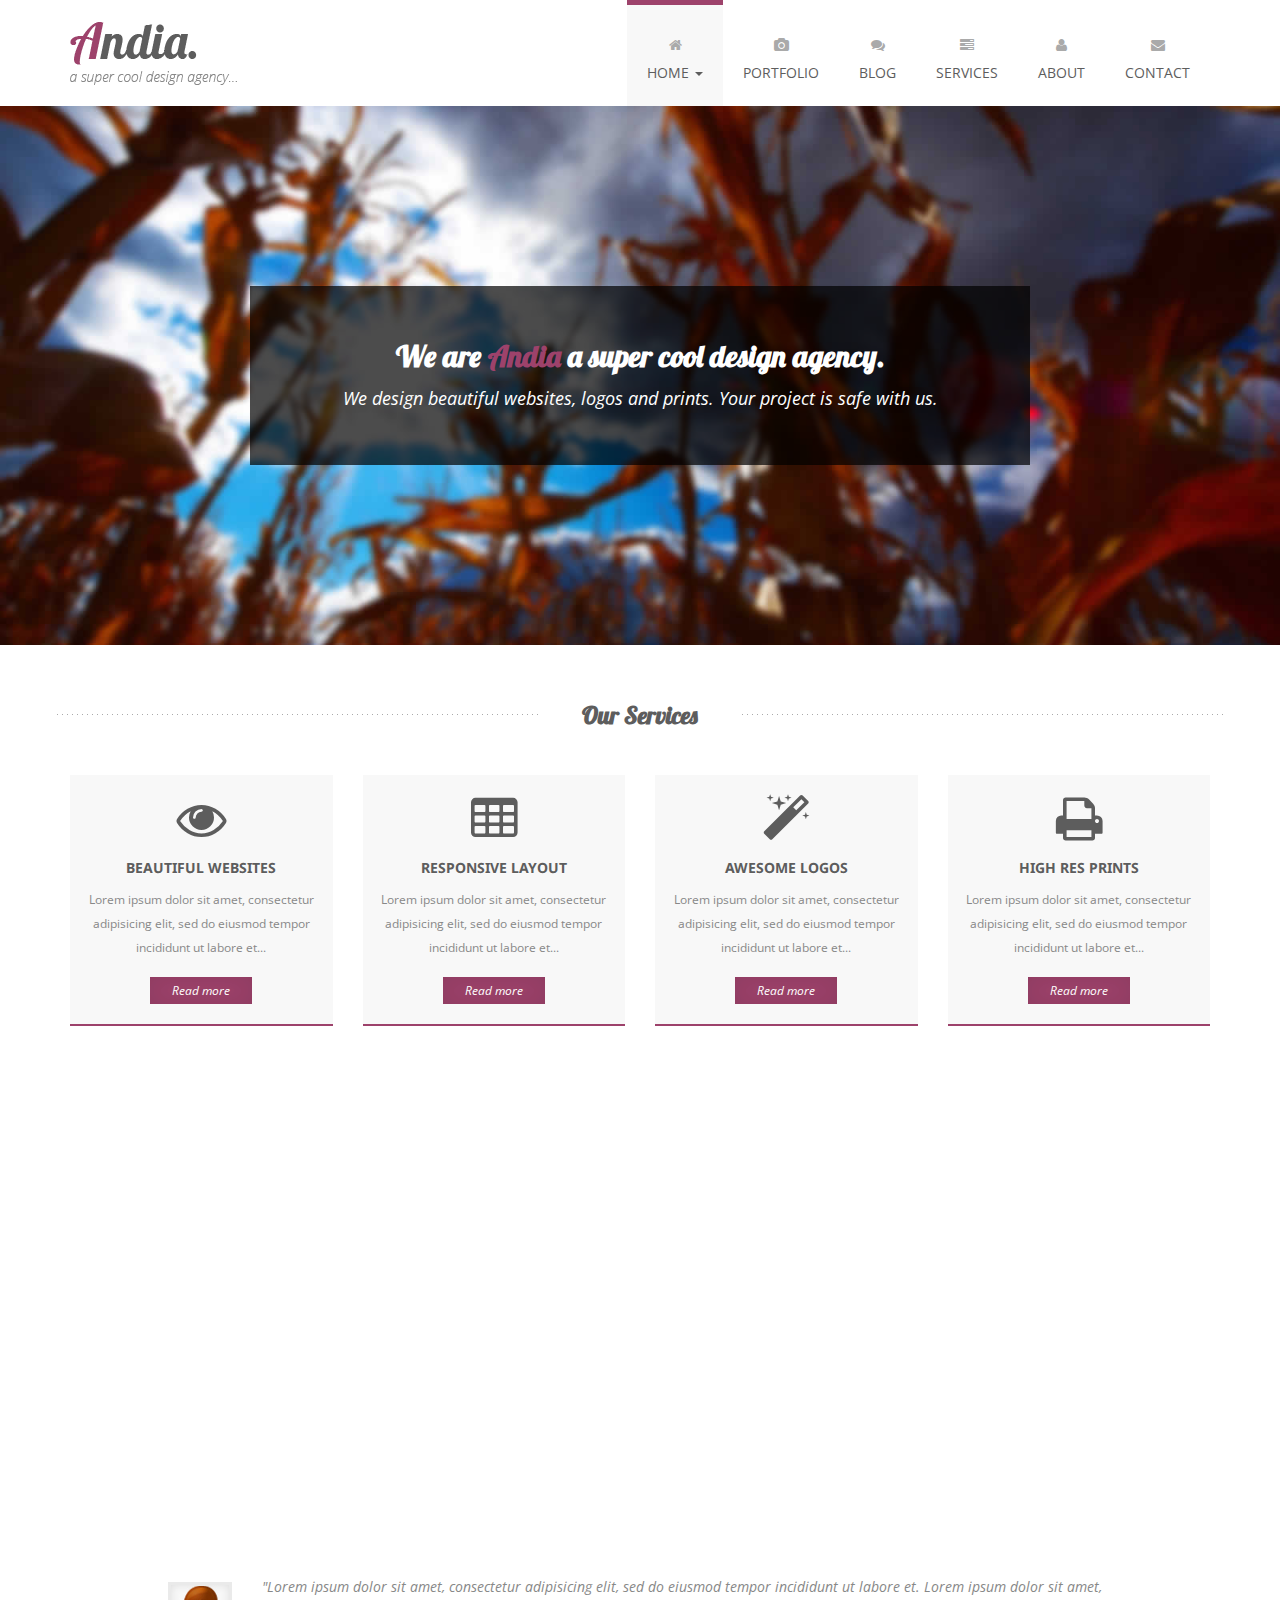
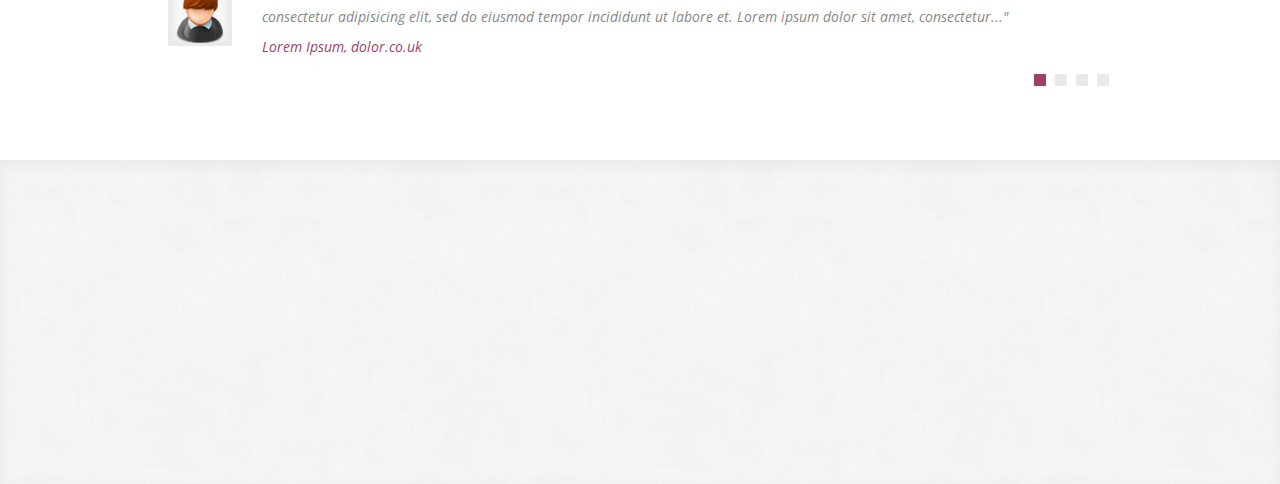
<file: index-2.html>
<!DOCTYPE html>
<html lang="en">

    <head>
        
        <meta charset="utf-8">
        <meta http-equiv="X-UA-Compatible" content="IE=edge">
        <meta name="viewport" content="width=device-width, initial-scale=1">
        <title>Andia - Responsive Agency Template</title>

        <!-- CSS -->
        <link rel="stylesheet" href="http://fonts.googleapis.com/css?family=Open+Sans:400italic,400">
        <link rel="stylesheet" href="http://fonts.googleapis.com/css?family=Droid+Sans">
        <link rel="stylesheet" href="http://fonts.googleapis.com/css?family=Lobster">
        <link rel="stylesheet" href="assets/bootstrap/css/bootstrap.min.css">
        <link rel="stylesheet" href="assets/font-awesome/css/font-awesome.min.css">
        <link rel="stylesheet" href="assets/css/animate.css">
        <link rel="stylesheet" href="assets/css/magnific-popup.css">
        <link rel="stylesheet" href="assets/flexslider/flexslider.css">
        <link rel="stylesheet" href="assets/css/form-elements.css">
        <link rel="stylesheet" href="assets/css/style.css">
        <link rel="stylesheet" href="assets/css/media-queries.css">

        <!-- HTML5 Shim and Respond.js IE8 support of HTML5 elements and media queries -->
        <!-- WARNING: Respond.js doesn't work if you view the page via file:// -->
        <!--[if lt IE 9]>
        <![endif]-->

        <!-- Favicon and touch icons -->
        <link rel="shortcut icon" href="assets/ico/favicon.ico">
        <link rel="apple-touch-icon-precomposed" sizes="144x144" href="assets/ico/apple-touch-icon-144-precomposed.png">
        <link rel="apple-touch-icon-precomposed" sizes="114x114" href="assets/ico/apple-touch-icon-114-precomposed.png">
        <link rel="apple-touch-icon-precomposed" sizes="72x72" href="assets/ico/apple-touch-icon-72-precomposed.png">
        <link rel="apple-touch-icon-precomposed" href="assets/ico/apple-touch-icon-57-precomposed.png">

    </head>

    <body>
        
        <!-- Top menu -->
		<nav class="navbar" role="navigation">
			<div class="container">
				<div class="navbar-header">
					<button type="button" class="navbar-toggle collapsed" data-toggle="collapse" data-target="#top-navbar-1">
						<span class="sr-only">Toggle navigation</span>
						<span class="icon-bar"></span>
						<span class="icon-bar"></span>
						<span class="icon-bar"></span>
					</button>
					<a class="navbar-brand" href="index.html">Andia - a super cool design agency...</a>
				</div>
				<!-- Collect the nav links, forms, and other content for toggling -->
				<div class="collapse navbar-collapse" id="top-navbar-1">
					<ul class="nav navbar-nav navbar-right">
						<li class="dropdown active">
							<a href="#" class="dropdown-toggle" data-toggle="dropdown" data-hover="dropdown" data-delay="1000">
								<i class="fa fa-home"></i><br>Home <span class="caret"></span>
							</a>
							<ul class="dropdown-menu dropdown-menu-left" role="menu">
								<li><a href="index.html">Home</a></li>
								<li class="active"><a href="index-2.html">Home 2</a></li>
							</ul>
						</li>
						<li>
							<a href="portfolio.html"><i class="fa fa-camera"></i><br>Portfolio</a>
						</li>
						<li>
							<a href="#"><i class="fa fa-comments"></i><br>Blog</a>
						</li>
						<li>
							<a href="services.html"><i class="fa fa-tasks"></i><br>Services</a>
						</li>
						<li>
							<a href="about.html"><i class="fa fa-user"></i><br>About</a>
						</li>
						<li>
							<a href="contact.html"><i class="fa fa-envelope"></i><br>Contact</a>
						</li>
					</ul>
				</div>
			</div>
		</nav>

        <!-- Slider 2 -->
        <div class="slider-2-container">
            <div class="container">
                <div class="row">
                    <div class="col-sm-8 col-sm-offset-2 slider-2-text wow fadeInUp">
                        <h1>We are <span class="violet">Andia</span> a super cool design agency.</h1>
	            		<p>We design beautiful websites, logos and prints. Your project is safe with us.</p>
                    </div>
                </div>
            </div>
        </div>

        <!-- Services -->
        <div class="services-container">
	        <div class="container">
	        	<div class="row">
		            <div class="col-sm-12 services-title wow fadeIn">
		                <h2>Our Services</h2>
		            </div>
	            </div>
	            <div class="row">
	            	<div class="col-sm-3">
		                <div class="service wow fadeInUp">
		                    <div class="service-icon"><i class="fa fa-eye"></i></div>
		                    <h3>Beautiful Websites</h3>
		                    <p>Lorem ipsum dolor sit amet, consectetur adipisicing elit, sed do eiusmod tempor incididunt ut labore et...</p>
		                    <a class="big-link-1" href="services.html">Read more</a>
		                </div>
					</div>
					<div class="col-sm-3">
		                <div class="service wow fadeInDown">
		                    <div class="service-icon"><i class="fa fa-table"></i></div>
		                    <h3>Responsive Layout</h3>
		                    <p>Lorem ipsum dolor sit amet, consectetur adipisicing elit, sed do eiusmod tempor incididunt ut labore et...</p>
		                    <a class="big-link-1" href="services.html">Read more</a>
		                </div>
	                </div>
	                <div class="col-sm-3">
		                <div class="service wow fadeInUp">
		                    <div class="service-icon"><i class="fa fa-magic"></i></div>
		                    <h3>Awesome Logos</h3>
		                    <p>Lorem ipsum dolor sit amet, consectetur adipisicing elit, sed do eiusmod tempor incididunt ut labore et...</p>
		                    <a class="big-link-1" href="services.html">Read more</a>
		                </div>
	                </div>
	                <div class="col-sm-3">
		                <div class="service wow fadeInDown">
		                    <div class="service-icon"><i class="fa fa-print"></i></div>
		                    <h3>High Res Prints</h3>
		                    <p>Lorem ipsum dolor sit amet, consectetur adipisicing elit, sed do eiusmod tempor incididunt ut labore et...</p>
		                    <a class="big-link-1" href="services.html">Read more</a>
		                </div>
	                </div>
	            </div>
	        </div>
        </div>

        <!-- Latest work -->
        <div class="work-container">
	        <div class="container">
	        	<div class="row">
		            <div class="col-sm-12 work-title wow fadeIn">
		                <h2>Our Latest Work</h2>
		            </div>
	            </div>
	            <div class="row">
	            	<div class="col-sm-3">
		                <div class="work wow fadeInUp">
		                    <img src="assets/img/portfolio/work1.jpg" alt="Lorem Website" data-at2x="assets/img/portfolio/work1.jpg">
		                    <h3>Lorem Website</h3>
		                    <p>Lorem ipsum dolor sit amet, consectetur adipisicing elit, sed do eiusmod tempor...</p>
		                    <div class="work-bottom">
		                        <a class="big-link-2 view-work" href="assets/img/portfolio/work1.jpg"><i class="fa fa-search"></i></a>
		                        <a class="big-link-2" href="portfolio.html"><i class="fa fa-link"></i></a>
		                    </div>
		                </div>
	                </div>
	                <div class="col-sm-3">
		                <div class="work wow fadeInDown">
		                    <img src="assets/img/portfolio/work2.jpg" alt="Ipsum Logo" data-at2x="assets/img/portfolio/work2.jpg">
		                    <h3>Ipsum Logo</h3>
		                    <p>Lorem ipsum dolor sit amet, consectetur adipisicing elit, sed do eiusmod tempor...</p>
		                    <div class="work-bottom">
		                        <a class="big-link-2 view-work" href="assets/img/portfolio/work2.jpg"><i class="fa fa-search"></i></a>
		                        <a class="big-link-2" href="portfolio.html"><i class="fa fa-link"></i></a>
		                    </div>
		                </div>
		            </div>
		            <div class="col-sm-3">
		                <div class="work wow fadeInUp">
		                    <img src="assets/img/portfolio/work3.jpg" alt="Dolor Prints" data-at2x="assets/img/portfolio/work3.jpg">
		                    <h3>Dolor Prints</h3>
		                    <p>Lorem ipsum dolor sit amet, consectetur adipisicing elit, sed do eiusmod tempor...</p>
		                    <div class="work-bottom">
		                        <a class="big-link-2 view-work" href="assets/img/portfolio/work3.jpg"><i class="fa fa-search"></i></a>
		                        <a class="big-link-2" href="portfolio.html"><i class="fa fa-link"></i></a>
		                    </div>
		                </div>
		            </div>
		            <div class="col-sm-3">
		                <div class="work wow fadeInDown">
		                    <img src="assets/img/portfolio/work4.jpg" alt="Sit Amet Website" data-at2x="assets/img/portfolio/work4.jpg">
		                    <h3>Sit Amet Website</h3>
		                    <p>Lorem ipsum dolor sit amet, consectetur adipisicing elit, sed do eiusmod tempor...</p>
		                    <div class="work-bottom">
		                        <a class="big-link-2 view-work" href="assets/img/portfolio/work4.jpg"><i class="fa fa-search"></i></a>
		                        <a class="big-link-2" href="portfolio.html"><i class="fa fa-link"></i></a>
		                    </div>
		                </div>
		            </div>
	            </div>
	        </div>
        </div>

        <!-- Testimonials -->
        <div class="testimonials-container">
	        <div class="container">
	        	<div class="row">
		            <div class="col-sm-12 testimonials-title wow fadeIn">
		                <h2>Testimonials</h2>
		            </div>
	            </div>
	            <div class="row">
	                <div class="col-sm-10 col-sm-offset-1 testimonial-list">
	                	<div role="tabpanel">
	                		<!-- Tab panes -->
	                		<div class="tab-content">
	                			<div role="tabpanel" class="tab-pane fade in active" id="tab1">
	                				<div class="testimonial-image">
	                					<img src="assets/img/testimonials/1.jpg" alt="" data-at2x="assets/img/testimonials/1.jpg">
	                				</div>
	                				<div class="testimonial-text">
		                                <p>
		                                	"Lorem ipsum dolor sit amet, consectetur adipisicing elit, sed do eiusmod tempor incididunt ut labore et. 
		                                	Lorem ipsum dolor sit amet, consectetur adipisicing elit, sed do eiusmod tempor incididunt ut labore et. 
		                                	Lorem ipsum dolor sit amet, consectetur..."<br>
		                                	<a href="#">Lorem Ipsum, dolor.co.uk</a>
		                                </p>
	                                </div>
	                			</div>
	                			<div role="tabpanel" class="tab-pane fade" id="tab2">
	                				<div class="testimonial-image">
	                					<img src="assets/img/testimonials/2.jpg" alt="" data-at2x="assets/img/testimonials/2.jpg">
	                				</div>
	                				<div class="testimonial-text">
		                                <p>
		                                	"Ut wisi enim ad minim veniam, quis nostrud exerci tation ullamcorper suscipit lobortis nisl ut aliquip 
		                                	ex ea commodo consequat. Ut wisi enim ad minim veniam, quis nostrud exerci tation ullamcorper suscipit 
		                                	lobortis nisl ut aliquip ex ea commodo consequat..."<br>
		                                	<a href="#">Minim Veniam, nostrud.com</a>
		                                </p>
	                                </div>
	                			</div>
	                			<div role="tabpanel" class="tab-pane fade" id="tab3">
	                				<div class="testimonial-image">
	                					<img src="assets/img/testimonials/3.jpg" alt="" data-at2x="assets/img/testimonials/3.jpg">
	                				</div>
	                				<div class="testimonial-text">
		                                <p>
		                                	"Lorem ipsum dolor sit amet, consectetur adipisicing elit, sed do eiusmod tempor incididunt ut labore et. 
		                                	Lorem ipsum dolor sit amet, consectetur adipisicing elit, sed do eiusmod tempor incididunt ut labore et. 
		                                	Lorem ipsum dolor sit amet, consectetur..."<br>
		                                	<a href="#">Lorem Ipsum, dolor.co.uk</a>
		                                </p>
	                                </div>
	                			</div>
	                			<div role="tabpanel" class="tab-pane fade" id="tab4">
	                				<div class="testimonial-image">
	                					<img src="assets/img/testimonials/1.jpg" alt="" data-at2x="assets/img/testimonials/1.jpg">
	                				</div>
	                				<div class="testimonial-text">
		                                <p>
		                                	"Ut wisi enim ad minim veniam, quis nostrud exerci tation ullamcorper suscipit lobortis nisl ut aliquip 
		                                	ex ea commodo consequat. Ut wisi enim ad minim veniam, quis nostrud exerci tation ullamcorper suscipit 
		                                	lobortis nisl ut aliquip ex ea commodo consequat..."<br>
		                                	<a href="#">Minim Veniam, nostrud.com</a>
		                                </p>
	                                </div>
	                			</div>
	                		</div>
	                		<!-- Nav tabs -->
	                		<ul class="nav nav-tabs" role="tablist">
	                			<li role="presentation" class="active">
	                				<a href="#tab1" aria-controls="tab1" role="tab" data-toggle="tab"></a>
	                			</li>
	                			<li role="presentation">
	                				<a href="#tab2" aria-controls="tab2" role="tab" data-toggle="tab"></a>
	                			</li>
	                			<li role="presentation">
	                				<a href="#tab3" aria-controls="tab3" role="tab" data-toggle="tab"></a>
	                			</li>
	                			<li role="presentation">
	                				<a href="#tab4" aria-controls="tab4" role="tab" data-toggle="tab"></a>
	                			</li>
	                		</ul>
	                	</div>
	                </div>
	            </div>
	        </div>
        </div>

        <!-- Footer -->
        <footer>
            <div class="container">
                <div class="row">
                    <div class="col-sm-3 footer-box wow fadeInUp">
                        <h4>About Us</h4>
                        <div class="footer-box-text">
	                        <p>
	                        	Lorem ipsum dolor sit amet, consectetur adipisicing elit, sed do eiusmod tempor incididunt ut labore et. 
	                        	Lorem ipsum dolor sit amet, consectetur adipisicing elit, sed do eiusmod tempor incididunt ut labore et.
	                        </p>
	                        <p><a href="about.html">Read more...</a></p>
                        </div>
                    </div>
                    <div class="col-sm-3 footer-box wow fadeInDown">
                        <h4>Email Updates</h4>
                        <div class="footer-box-text footer-box-text-subscribe">
                        	<p>Enter your email and you'll be one of the first to get new updates:</p>
                        	<form role="form" action="assets/subscribe.php" method="post">
		                    	<div class="form-group">
		                    		<label class="sr-only" for="subscribe-email">Email address</label>
		                        	<input type="text" name="email" placeholder="Email..." class="subscribe-email" id="subscribe-email">
		                        </div>
		                        <button type="submit" class="btn">Subscribe</button>
		                    </form>
		                    <p class="success-message"></p>
		                    <p class="error-message"></p>
                        </div>
                    </div>
                    <div class="col-sm-3 footer-box wow fadeInUp">
                        <h4>Flickr Photos</h4>
                        <div class="footer-box-text flickr-feed"></div>
                    </div>
                    <div class="col-sm-3 footer-box wow fadeInDown">
                        <h4>Contact Us</h4>
                        <div class="footer-box-text footer-box-text-contact">
	                        <p><i class="fa fa-map-marker"></i> Address: Via Principe Amedeo 9, 10100, Torino, TO, Italy</p>
	                        <p><i class="fa fa-phone"></i> Phone: 0039 333 12 68 347</p>
	                        <p><i class="fa fa-user"></i> Skype: Andia_Agency</p>
	                        <p><i class="fa fa-envelope"></i> Email: <a href="">contact@andia.co.uk</a></p>
                        </div>
                    </div>
                </div>
                <div class="row">
                	<div class="col-sm-12 wow fadeIn">
                		<div class="footer-border"></div>
                	</div>
                </div>
                <div class="row">
                    <div class="col-sm-7 footer-copyright wow fadeIn">
                        <p>Copyright 2012 Andia - All rights reserved. Template by <a href="http://azmind.com">Azmind</a>.</p>
                    </div>
                    <div class="col-sm-5 footer-social wow fadeIn">
                        <a href="#"><i class="fa fa-facebook"></i></a>
                        <a href="#"><i class="fa fa-dribbble"></i></a>
                        <a href="#"><i class="fa fa-twitter"></i></a>
                        <a href="#"><i class="fa fa-pinterest"></i></a>
                    </div>
                </div>
            </div>
        </footer>

        <!-- Javascript -->
        <script src="assets/js/jquery-1.11.1.min.js"></script>
        <script src="assets/bootstrap/js/bootstrap.min.js"></script>
        <script src="assets/js/bootstrap-hover-dropdown.min.js"></script>
        <script src="assets/js/jquery.backstretch.min.js"></script>
        <script src="assets/js/wow.min.js"></script>
        <script src="assets/js/retina-1.1.0.min.js"></script>
        <script src="assets/js/jquery.magnific-popup.min.js"></script>
        <script src="assets/flexslider/jquery.flexslider-min.js"></script>
        <script src="assets/js/jflickrfeed.min.js"></script>
        <script src="assets/js/masonry.pkgd.min.js"></script>
        <script src="http://maps.google.com/maps/api/js?sensor=true"></script>
        <script src="assets/js/jquery.ui.map.min.js"></script>
        <script src="assets/js/scripts.js"></script>

    </body>

</html>
</file>
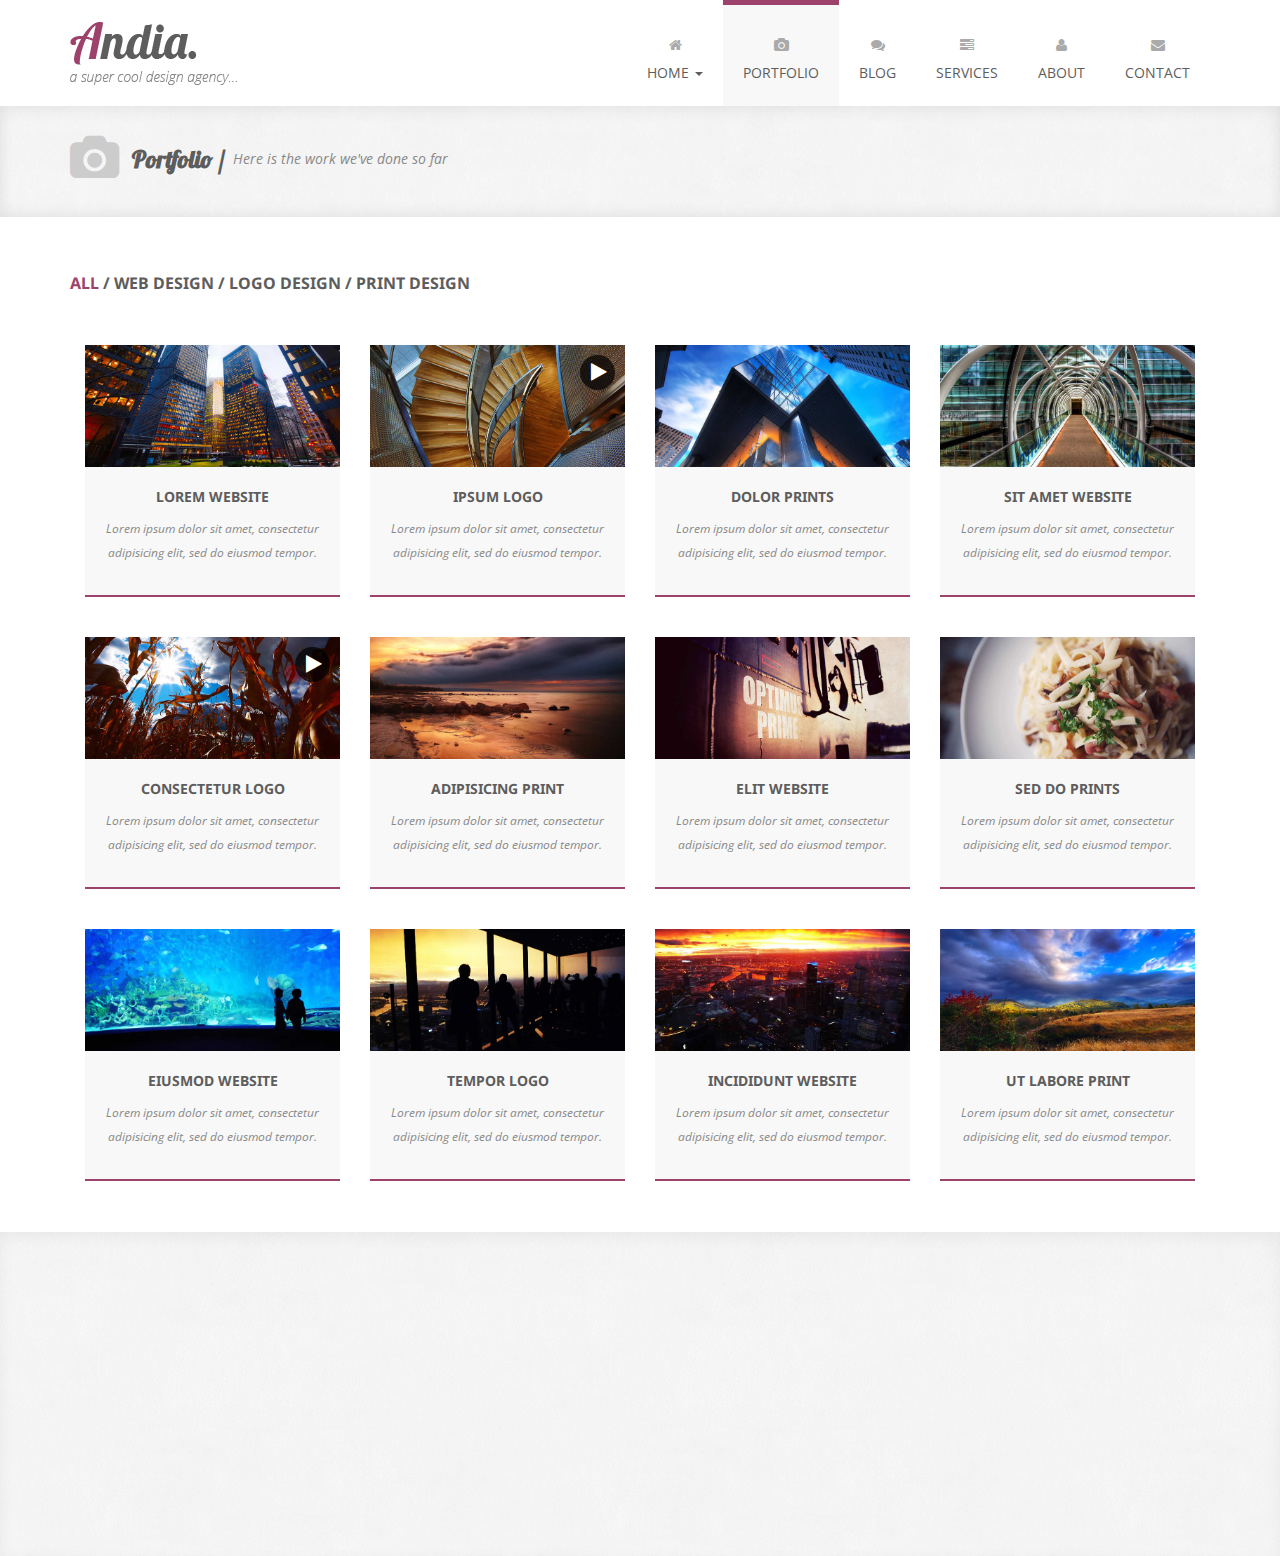
<file: portfolio.html>
<!DOCTYPE html>
<html lang="en">

    <head>
        
        <meta charset="utf-8">
        <meta http-equiv="X-UA-Compatible" content="IE=edge">
        <meta name="viewport" content="width=device-width, initial-scale=1">
        <title>Andia - Responsive Agency Template</title>

        <!-- CSS -->
        <link rel="stylesheet" href="http://fonts.googleapis.com/css?family=Open+Sans:400italic,400">
        <link rel="stylesheet" href="http://fonts.googleapis.com/css?family=Droid+Sans">
        <link rel="stylesheet" href="http://fonts.googleapis.com/css?family=Lobster">
        <link rel="stylesheet" href="assets/bootstrap/css/bootstrap.min.css">
        <link rel="stylesheet" href="assets/font-awesome/css/font-awesome.min.css">
        <link rel="stylesheet" href="assets/css/animate.css">
        <link rel="stylesheet" href="assets/css/magnific-popup.css">
        <link rel="stylesheet" href="assets/flexslider/flexslider.css">
        <link rel="stylesheet" href="assets/css/form-elements.css">
        <link rel="stylesheet" href="assets/css/style.css">
        <link rel="stylesheet" href="assets/css/media-queries.css">

        <!-- HTML5 Shim and Respond.js IE8 support of HTML5 elements and media queries -->
        <!-- WARNING: Respond.js doesn't work if you view the page via file:// -->
        <!--[if lt IE 9]>
        <![endif]-->

        <!-- Favicon and touch icons -->
        <link rel="shortcut icon" href="assets/ico/favicon.ico">
        <link rel="apple-touch-icon-precomposed" sizes="144x144" href="assets/ico/apple-touch-icon-144-precomposed.png">
        <link rel="apple-touch-icon-precomposed" sizes="114x114" href="assets/ico/apple-touch-icon-114-precomposed.png">
        <link rel="apple-touch-icon-precomposed" sizes="72x72" href="assets/ico/apple-touch-icon-72-precomposed.png">
        <link rel="apple-touch-icon-precomposed" href="assets/ico/apple-touch-icon-57-precomposed.png">

    </head>

    <body>

        <!-- Top menu -->
		<nav class="navbar" role="navigation">
			<div class="container">
				<div class="navbar-header">
					<button type="button" class="navbar-toggle collapsed" data-toggle="collapse" data-target="#top-navbar-1">
						<span class="sr-only">Toggle navigation</span>
						<span class="icon-bar"></span>
						<span class="icon-bar"></span>
						<span class="icon-bar"></span>
					</button>
					<a class="navbar-brand" href="index.html">Andia - a super cool design agency...</a>
				</div>
				<!-- Collect the nav links, forms, and other content for toggling -->
				<div class="collapse navbar-collapse" id="top-navbar-1">
					<ul class="nav navbar-nav navbar-right">
						<li class="dropdown">
							<a href="#" class="dropdown-toggle" data-toggle="dropdown" data-hover="dropdown" data-delay="1000">
								<i class="fa fa-home"></i><br>Home <span class="caret"></span>
							</a>
							<ul class="dropdown-menu dropdown-menu-left" role="menu">
								<li><a href="index.html">Home</a></li>
								<li><a href="index-2.html">Home 2</a></li>
							</ul>
						</li>
						<li class="active">
							<a href="portfolio.html"><i class="fa fa-camera"></i><br>Portfolio</a>
						</li>
						<li>
							<a href="#"><i class="fa fa-comments"></i><br>Blog</a>
						</li>
						<li>
							<a href="services.html"><i class="fa fa-tasks"></i><br>Services</a>
						</li>
						<li>
							<a href="about.html"><i class="fa fa-user"></i><br>About</a>
						</li>
						<li>
							<a href="contact.html"><i class="fa fa-envelope"></i><br>Contact</a>
						</li>
					</ul>
				</div>
			</div>
		</nav>
        
        <!-- Page Title -->
        <div class="page-title-container">
            <div class="container">
                <div class="row">
                    <div class="col-sm-12 wow fadeIn">
                        <i class="fa fa-camera"></i>
                        <h1>Portfolio /</h1>
                        <p>Here is the work we've done so far</p>
                    </div>
                </div>
            </div>
        </div>

        <!-- Portfolio -->
        <div class="portfolio-container">
	        <div class="container">
	            <div class="row">
	            	<div class="col-sm-12 portfolio-filters wow fadeInLeft">
	            		<a href="#" class="filter-all active">All</a> / 
	            		<a href="#" class="filter-web-design">Web Design</a> / 
	            		<a href="#" class="filter-logo-design">Logo Design</a> / 
	            		<a href="#" class="filter-print-design">Print Design</a>
	            	</div>
	            </div>
	            <div class="row">
	            	<div class="col-sm-12 portfolio-masonry">
		                <div class="portfolio-box web-design">
		                	<div class="portfolio-box-container">
			                	<img src="assets/img/portfolio/work1.jpg" alt="" data-at2x="assets/img/portfolio/work1.jpg">
			                	<div class="portfolio-box-text">
			                		<h3>Lorem Website</h3>
			                		<p>Lorem ipsum dolor sit amet, consectetur adipisicing elit, sed do eiusmod tempor.</p>
			                	</div>
			                </div>
		                </div>
		                <div class="portfolio-box logo-design">
		                	<div class="portfolio-box-container">
			                	<img class="portfolio-video" src="assets/img/portfolio/work2.jpg" alt="" data-at2x="assets/img/portfolio/work2.jpg" 
			                										data-portfolio-video="http://vimeo.com/84910153?autoplay=0">
			                	<i class="portfolio-box-icon fa fa-play"></i>
		                		<div class="portfolio-box-text">
		                			<h3>Ipsum Logo</h3>
		                			<p>Lorem ipsum dolor sit amet, consectetur adipisicing elit, sed do eiusmod tempor.</p>
		                		</div>
	                		</div>
		                </div>
		                <div class="portfolio-box print-design">
		                	<div class="portfolio-box-container">
			                	<img src="assets/img/portfolio/work3.jpg" alt="" data-at2x="assets/img/portfolio/work3.jpg">
		                		<div class="portfolio-box-text">
		                			<h3>Dolor Prints</h3>
		                			<p>Lorem ipsum dolor sit amet, consectetur adipisicing elit, sed do eiusmod tempor.</p>
		                		</div>
	                		</div>
		                </div>
		                <div class="portfolio-box web-design">
		                	<div class="portfolio-box-container">
			                	<img src="assets/img/portfolio/work4.jpg" alt="" data-at2x="assets/img/portfolio/work4.jpg">
		                		<div class="portfolio-box-text">
		                			<h3>Sit Amet Website</h3>
		                			<p>Lorem ipsum dolor sit amet, consectetur adipisicing elit, sed do eiusmod tempor.</p>
		                		</div>
	                		</div>
		                </div>
		                <div class="portfolio-box logo-design">
		                	<div class="portfolio-box-container">
			                	<img class="portfolio-video" src="assets/img/portfolio/work5.jpg" alt="" data-at2x="assets/img/portfolio/work5.jpg" 
			                										data-portfolio-video="https://www.youtube.com/watch?v=tFTLxkMmY4M">
			                	<i class="portfolio-box-icon fa fa-play"></i>
		                		<div class="portfolio-box-text">
		                			<h3>Consectetur Logo</h3>
		                			<p>Lorem ipsum dolor sit amet, consectetur adipisicing elit, sed do eiusmod tempor.</p>
		                		</div>
	                		</div>
		                </div>
		                <div class="portfolio-box print-design">
		                	<div class="portfolio-box-container">
			                	<img src="assets/img/portfolio/work6.jpg" alt="" data-at2x="assets/img/portfolio/work6.jpg">
		                		<div class="portfolio-box-text">
		                			<h3>Adipisicing Print</h3>
		                			<p>Lorem ipsum dolor sit amet, consectetur adipisicing elit, sed do eiusmod tempor.</p>
		                		</div>
	                		</div>
		                </div>
		                <div class="portfolio-box web-design">
		                	<div class="portfolio-box-container">
			                	<img src="assets/img/portfolio/work7.jpg" alt="" data-at2x="assets/img/portfolio/work7.jpg">
		                		<div class="portfolio-box-text">
		                			<h3>Elit Website</h3>
		                			<p>Lorem ipsum dolor sit amet, consectetur adipisicing elit, sed do eiusmod tempor.</p>
		                		</div>
	                		</div>
		                </div>
		                <div class="portfolio-box print-design">
		                	<div class="portfolio-box-container">
			                	<img src="assets/img/portfolio/work8.jpg" alt="" data-at2x="assets/img/portfolio/work8.jpg">
		                		<div class="portfolio-box-text">
		                			<h3>Sed Do Prints</h3>
		                			<p>Lorem ipsum dolor sit amet, consectetur adipisicing elit, sed do eiusmod tempor.</p>
		                		</div>
	                		</div>
		                </div>
		                <div class="portfolio-box web-design">
		                	<div class="portfolio-box-container">
			                	<img src="assets/img/portfolio/work9.jpg" alt="" data-at2x="assets/img/portfolio/work9.jpg">
		                		<div class="portfolio-box-text">
		                			<h3>Eiusmod Website</h3>
		                			<p>Lorem ipsum dolor sit amet, consectetur adipisicing elit, sed do eiusmod tempor.</p>
		                		</div>
	                		</div>
		                </div>
		                <div class="portfolio-box logo-design">
		                	<div class="portfolio-box-container">
			                	<img src="assets/img/portfolio/work10.jpg" alt="" data-at2x="assets/img/portfolio/work10.jpg">
		                		<div class="portfolio-box-text">
		                			<h3>Tempor Logo</h3>
		                			<p>Lorem ipsum dolor sit amet, consectetur adipisicing elit, sed do eiusmod tempor.</p>
		                		</div>
	                		</div>
		                </div>
		                <div class="portfolio-box web-design">
		                	<div class="portfolio-box-container">
			                	<img src="assets/img/portfolio/work11.jpg" alt="" data-at2x="assets/img/portfolio/work11.jpg">
		                		<div class="portfolio-box-text">
		                			<h3>Incididunt Website</h3>
		                			<p>Lorem ipsum dolor sit amet, consectetur adipisicing elit, sed do eiusmod tempor.</p>
		                		</div>
	                		</div>
		                </div>
		                <div class="portfolio-box print-design">
		                	<div class="portfolio-box-container">
			                	<img src="assets/img/portfolio/work12.jpg" alt="" data-at2x="assets/img/portfolio/work12.jpg">
		                		<div class="portfolio-box-text">
		                			<h3>Ut Labore Print</h3>
		                			<p>Lorem ipsum dolor sit amet, consectetur adipisicing elit, sed do eiusmod tempor.</p>
		                		</div>
	                		</div>
		                </div>
	                </div>
	            </div>
	        </div>
        </div>

        <!-- Footer -->
        <footer>
            <div class="container">
                <div class="row">
                    <div class="col-sm-3 footer-box wow fadeInUp">
                        <h4>About Us</h4>
                        <div class="footer-box-text">
	                        <p>
	                        	Lorem ipsum dolor sit amet, consectetur adipisicing elit, sed do eiusmod tempor incididunt ut labore et. 
	                        	Lorem ipsum dolor sit amet, consectetur adipisicing elit, sed do eiusmod tempor incididunt ut labore et.
	                        </p>
	                        <p><a href="about.html">Read more...</a></p>
                        </div>
                    </div>
                    <div class="col-sm-3 footer-box wow fadeInDown">
                        <h4>Email Updates</h4>
                        <div class="footer-box-text footer-box-text-subscribe">
                        	<p>Enter your email and you'll be one of the first to get new updates:</p>
                        	<form role="form" action="assets/subscribe.php" method="post">
		                    	<div class="form-group">
		                    		<label class="sr-only" for="subscribe-email">Email address</label>
		                        	<input type="text" name="email" placeholder="Email..." class="subscribe-email" id="subscribe-email">
		                        </div>
		                        <button type="submit" class="btn">Subscribe</button>
		                    </form>
		                    <p class="success-message"></p>
		                    <p class="error-message"></p>
                        </div>
                    </div>
                    <div class="col-sm-3 footer-box wow fadeInUp">
                        <h4>Flickr Photos</h4>
                        <div class="footer-box-text flickr-feed"></div>
                    </div>
                    <div class="col-sm-3 footer-box wow fadeInDown">
                        <h4>Contact Us</h4>
                        <div class="footer-box-text footer-box-text-contact">
	                        <p><i class="fa fa-map-marker"></i> Address: Via Principe Amedeo 9, 10100, Torino, TO, Italy</p>
	                        <p><i class="fa fa-phone"></i> Phone: 0039 333 12 68 347</p>
	                        <p><i class="fa fa-user"></i> Skype: Andia_Agency</p>
	                        <p><i class="fa fa-envelope"></i> Email: <a href="">contact@andia.co.uk</a></p>
                        </div>
                    </div>
                </div>
                <div class="row">
                	<div class="col-sm-12 wow fadeIn">
                		<div class="footer-border"></div>
                	</div>
                </div>
                <div class="row">
                    <div class="col-sm-7 footer-copyright wow fadeIn">
                        <p>Copyright 2012 Andia - All rights reserved. Template by <a href="http://azmind.com">Azmind</a>.</p>
                    </div>
                    <div class="col-sm-5 footer-social wow fadeIn">
                        <a href="#"><i class="fa fa-facebook"></i></a>
                        <a href="#"><i class="fa fa-dribbble"></i></a>
                        <a href="#"><i class="fa fa-twitter"></i></a>
                        <a href="#"><i class="fa fa-pinterest"></i></a>
                    </div>
                </div>
            </div>
        </footer>

        <!-- Javascript -->
        <script src="assets/js/jquery-1.11.1.min.js"></script>
        <script src="assets/bootstrap/js/bootstrap.min.js"></script>
        <script src="assets/js/bootstrap-hover-dropdown.min.js"></script>
        <script src="assets/js/jquery.backstretch.min.js"></script>
        <script src="assets/js/wow.min.js"></script>
        <script src="assets/js/retina-1.1.0.min.js"></script>
        <script src="assets/js/jquery.magnific-popup.min.js"></script>
        <script src="assets/flexslider/jquery.flexslider-min.js"></script>
        <script src="assets/js/jflickrfeed.min.js"></script>
        <script src="assets/js/masonry.pkgd.min.js"></script>
        <script src="http://maps.google.com/maps/api/js?sensor=true"></script>
        <script src="assets/js/jquery.ui.map.min.js"></script>
        <script src="assets/js/scripts.js"></script>

    </body>

</html>
</file>
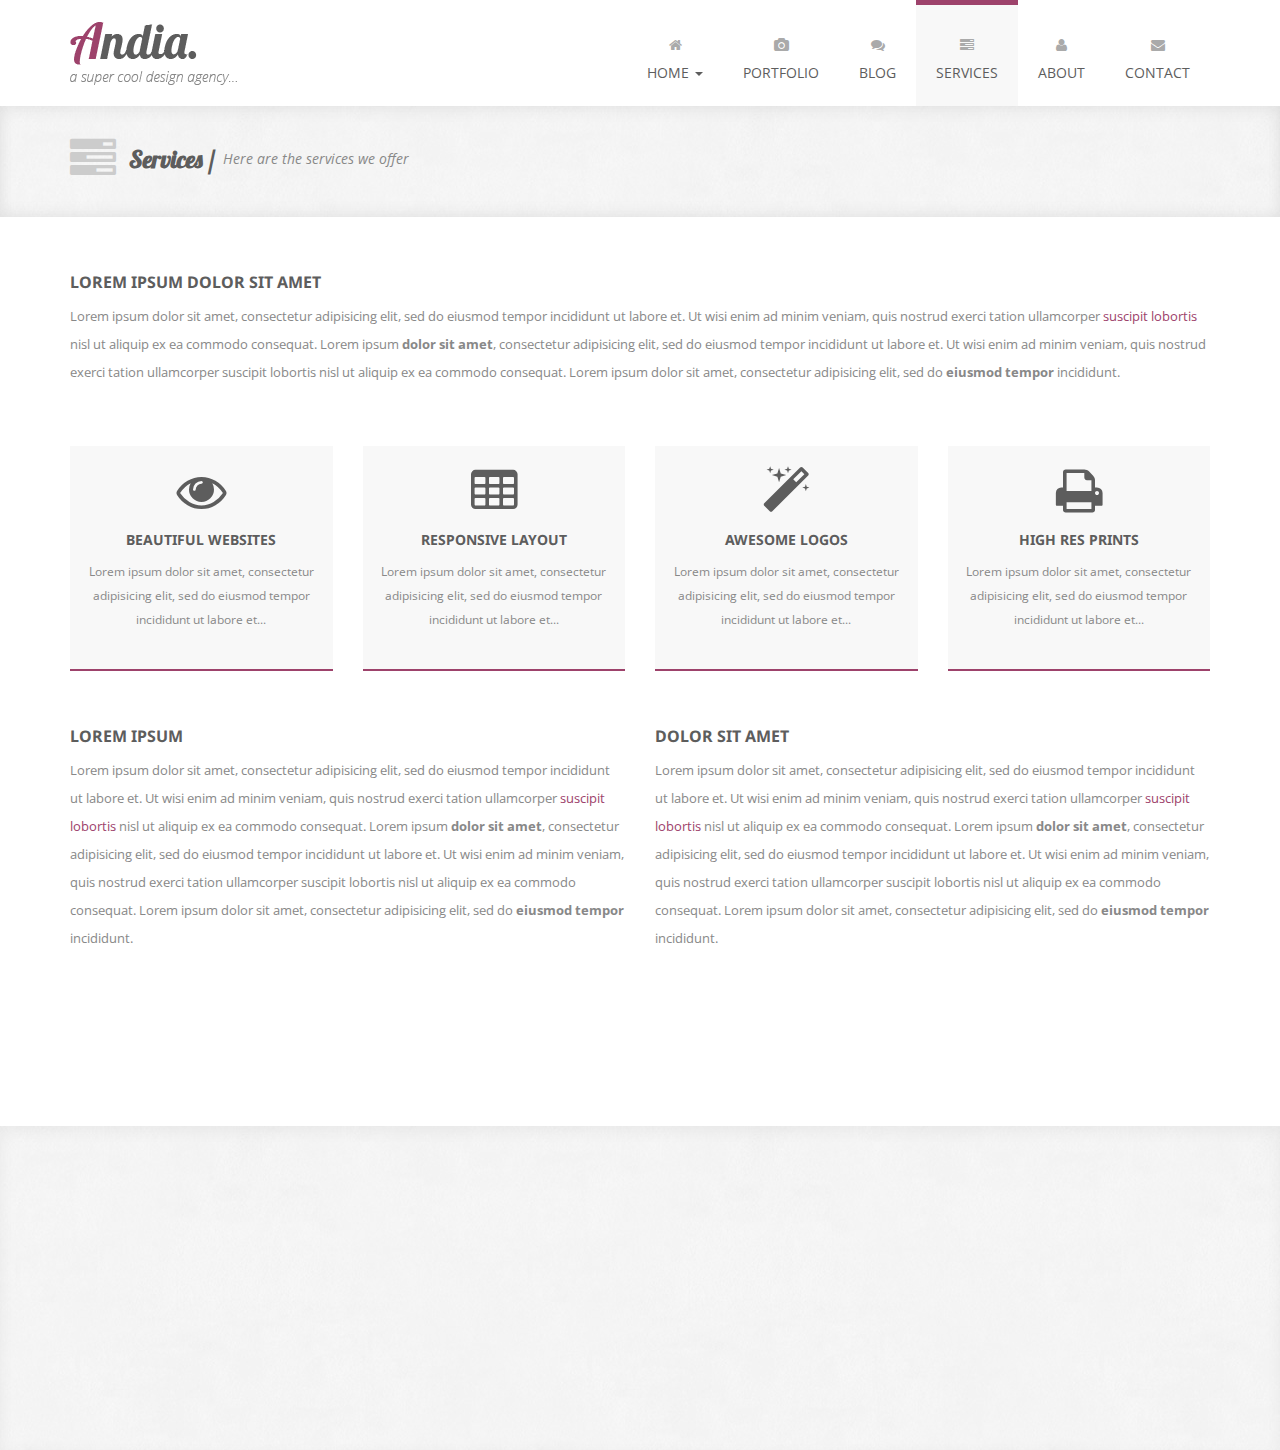
<file: services.html>
<!DOCTYPE html>
<html lang="en">

    <head>
        
        <meta charset="utf-8">
        <meta http-equiv="X-UA-Compatible" content="IE=edge">
        <meta name="viewport" content="width=device-width, initial-scale=1">
        <title>Andia - Responsive Agency Template</title>

        <!-- CSS -->
        <link rel="stylesheet" href="http://fonts.googleapis.com/css?family=Open+Sans:400italic,400">
        <link rel="stylesheet" href="http://fonts.googleapis.com/css?family=Droid+Sans">
        <link rel="stylesheet" href="http://fonts.googleapis.com/css?family=Lobster">
        <link rel="stylesheet" href="assets/bootstrap/css/bootstrap.min.css">
        <link rel="stylesheet" href="assets/font-awesome/css/font-awesome.min.css">
        <link rel="stylesheet" href="assets/css/animate.css">
        <link rel="stylesheet" href="assets/css/magnific-popup.css">
        <link rel="stylesheet" href="assets/flexslider/flexslider.css">
        <link rel="stylesheet" href="assets/css/form-elements.css">
        <link rel="stylesheet" href="assets/css/style.css">
        <link rel="stylesheet" href="assets/css/media-queries.css">

        <!-- HTML5 Shim and Respond.js IE8 support of HTML5 elements and media queries -->
        <!-- WARNING: Respond.js doesn't work if you view the page via file:// -->
        <!--[if lt IE 9]>
        <![endif]-->

        <!-- Favicon and touch icons -->
        <link rel="shortcut icon" href="assets/ico/favicon.ico">
        <link rel="apple-touch-icon-precomposed" sizes="144x144" href="assets/ico/apple-touch-icon-144-precomposed.png">
        <link rel="apple-touch-icon-precomposed" sizes="114x114" href="assets/ico/apple-touch-icon-114-precomposed.png">
        <link rel="apple-touch-icon-precomposed" sizes="72x72" href="assets/ico/apple-touch-icon-72-precomposed.png">
        <link rel="apple-touch-icon-precomposed" href="assets/ico/apple-touch-icon-57-precomposed.png">

    </head>

    <body>

        <!-- Top menu -->
		<nav class="navbar" role="navigation">
			<div class="container">
				<div class="navbar-header">
					<button type="button" class="navbar-toggle collapsed" data-toggle="collapse" data-target="#top-navbar-1">
						<span class="sr-only">Toggle navigation</span>
						<span class="icon-bar"></span>
						<span class="icon-bar"></span>
						<span class="icon-bar"></span>
					</button>
					<a class="navbar-brand" href="index.html">Andia - a super cool design agency...</a>
				</div>
				<!-- Collect the nav links, forms, and other content for toggling -->
				<div class="collapse navbar-collapse" id="top-navbar-1">
					<ul class="nav navbar-nav navbar-right">
						<li class="dropdown">
							<a href="#" class="dropdown-toggle" data-toggle="dropdown" data-hover="dropdown" data-delay="1000">
								<i class="fa fa-home"></i><br>Home <span class="caret"></span>
							</a>
							<ul class="dropdown-menu dropdown-menu-left" role="menu">
								<li><a href="index.html">Home</a></li>
								<li><a href="index-2.html">Home 2</a></li>
							</ul>
						</li>
						<li>
							<a href="portfolio.html"><i class="fa fa-camera"></i><br>Portfolio</a>
						</li>
						<li>
							<a href="#"><i class="fa fa-comments"></i><br>Blog</a>
						</li>
						<li class="active">
							<a href="services.html"><i class="fa fa-tasks"></i><br>Services</a>
						</li>
						<li>
							<a href="about.html"><i class="fa fa-user"></i><br>About</a>
						</li>
						<li>
							<a href="contact.html"><i class="fa fa-envelope"></i><br>Contact</a>
						</li>
					</ul>
				</div>
			</div>
		</nav>

        <!-- Page Title -->
        <div class="page-title-container">
            <div class="container">
                <div class="row">
                    <div class="col-sm-12 wow fadeIn">
                        <i class="fa fa-tasks"></i>
                        <h1>Services /</h1>
                        <p>Here are the services we offer</p>
                    </div>
                </div>
            </div>
        </div>

        <!-- Services Full Width Text -->
        <div class="services-full-width-container">
        	<div class="container">
	            <div class="row">
	                <div class="col-sm-12 services-full-width-text wow fadeInLeft">
	                    <h3>Lorem Ipsum Dolor Sit Amet</h3>
	                    <p>
	                    	Lorem ipsum dolor sit amet, consectetur adipisicing elit, sed do eiusmod tempor incididunt ut labore et. 
	                    	Ut wisi enim ad minim veniam, quis nostrud exerci tation ullamcorper <span class="violet">suscipit lobortis</span> 
	                    	nisl ut aliquip ex ea commodo consequat. Lorem ipsum <strong>dolor sit amet</strong>, consectetur adipisicing elit, 
	                    	sed do eiusmod tempor incididunt ut labore et. Ut wisi enim ad minim veniam, quis nostrud exerci tation ullamcorper 
	                    	suscipit lobortis nisl ut aliquip ex ea commodo consequat. Lorem ipsum dolor sit amet, consectetur adipisicing elit, 
	                    	sed do <strong>eiusmod tempor</strong> incididunt.
	                	</p>
	                </div>
	            </div>
	        </div>
        </div>

        <!-- Services -->
        <div class="services-container">
	        <div class="container">
	            <div class="row">
	            	<div class="col-sm-3">
		                <div class="service wow fadeInUp">
		                    <div class="service-icon"><i class="fa fa-eye"></i></div>
		                    <h3>Beautiful Websites</h3>
		                    <p>Lorem ipsum dolor sit amet, consectetur adipisicing elit, sed do eiusmod tempor incididunt ut labore et...</p>
		                </div>
					</div>
					<div class="col-sm-3">
		                <div class="service wow fadeInDown">
		                    <div class="service-icon"><i class="fa fa-table"></i></div>
		                    <h3>Responsive Layout</h3>
		                    <p>Lorem ipsum dolor sit amet, consectetur adipisicing elit, sed do eiusmod tempor incididunt ut labore et...</p>
		                </div>
	                </div>
	                <div class="col-sm-3">
		                <div class="service wow fadeInUp">
		                    <div class="service-icon"><i class="fa fa-magic"></i></div>
		                    <h3>Awesome Logos</h3>
		                    <p>Lorem ipsum dolor sit amet, consectetur adipisicing elit, sed do eiusmod tempor incididunt ut labore et...</p>
		                </div>
	                </div>
	                <div class="col-sm-3">
		                <div class="service wow fadeInDown">
		                    <div class="service-icon"><i class="fa fa-print"></i></div>
		                    <h3>High Res Prints</h3>
		                    <p>Lorem ipsum dolor sit amet, consectetur adipisicing elit, sed do eiusmod tempor incididunt ut labore et...</p>
		                </div>
	                </div>
	            </div>
	        </div>
        </div>

        <!-- Services Half Width Text -->
        <div class="services-half-width-container">
        	<div class="container">
	            <div class="row">
	                <div class="col-sm-6 services-half-width-text wow fadeInLeft">
	                    <h3>Lorem Ipsum</h3>
	                    <p>
	                    	Lorem ipsum dolor sit amet, consectetur adipisicing elit, sed do eiusmod tempor incididunt ut labore et. 
	                    	Ut wisi enim ad minim veniam, quis nostrud exerci tation ullamcorper <span class="violet">suscipit lobortis</span> 
	                    	nisl ut aliquip ex ea commodo consequat. Lorem ipsum <strong>dolor sit amet</strong>, consectetur adipisicing elit, 
	                    	sed do eiusmod tempor incididunt ut labore et. Ut wisi enim ad minim veniam, quis nostrud exerci tation ullamcorper 
	                    	suscipit lobortis nisl ut aliquip ex ea commodo consequat. Lorem ipsum dolor sit amet, consectetur adipisicing elit, 
	                    	sed do <strong>eiusmod tempor</strong> incididunt.
	                    </p>
	                </div>
	                <div class="col-sm-6 services-half-width-text wow fadeInUp">
	                    <h3>Dolor Sit Amet</h3>
	                    <p>
	                    	Lorem ipsum dolor sit amet, consectetur adipisicing elit, sed do eiusmod tempor incididunt ut labore et. 
	                    	Ut wisi enim ad minim veniam, quis nostrud exerci tation ullamcorper <span class="violet">suscipit lobortis</span> 
	                    	nisl ut aliquip ex ea commodo consequat. Lorem ipsum <strong>dolor sit amet</strong>, consectetur adipisicing elit, 
	                    	sed do eiusmod tempor incididunt ut labore et. Ut wisi enim ad minim veniam, quis nostrud exerci tation ullamcorper 
	                    	suscipit lobortis nisl ut aliquip ex ea commodo consequat. Lorem ipsum dolor sit amet, consectetur adipisicing elit, 
	                    	sed do <strong>eiusmod tempor</strong> incididunt.
	                    </p>
	                </div>
	            </div>
	        </div>
        </div>

        <!-- Call To Action -->
        <div class="call-to-action-container">
        	<div class="container">
	            <div class="row">
	                <div class="col-sm-12 call-to-action-text wow fadeInLeftBig">
	                    <p>
	                    	Lorem ipsum <span class="violet">dolor sit amet</span>, consectetur adipisicing elit, 
	                    	sed do eiusmod tempor incididunt ut labore et ut wisi.
	                    </p>
	                    <div class="call-to-action-button">
	                        <a class="big-link-3" href="#">Try It Now!</a>
	                    </div>
	                </div>
	            </div>
	        </div>
        </div>

        <!-- Footer -->
        <footer>
            <div class="container">
                <div class="row">
                    <div class="col-sm-3 footer-box wow fadeInUp">
                        <h4>About Us</h4>
                        <div class="footer-box-text">
	                        <p>
	                        	Lorem ipsum dolor sit amet, consectetur adipisicing elit, sed do eiusmod tempor incididunt ut labore et. 
	                        	Lorem ipsum dolor sit amet, consectetur adipisicing elit, sed do eiusmod tempor incididunt ut labore et.
	                        </p>
	                        <p><a href="about.html">Read more...</a></p>
                        </div>
                    </div>
                    <div class="col-sm-3 footer-box wow fadeInDown">
                        <h4>Email Updates</h4>
                        <div class="footer-box-text footer-box-text-subscribe">
                        	<p>Enter your email and you'll be one of the first to get new updates:</p>
                        	<form role="form" action="assets/subscribe.php" method="post">
		                    	<div class="form-group">
		                    		<label class="sr-only" for="subscribe-email">Email address</label>
		                        	<input type="text" name="email" placeholder="Email..." class="subscribe-email" id="subscribe-email">
		                        </div>
		                        <button type="submit" class="btn">Subscribe</button>
		                    </form>
		                    <p class="success-message"></p>
		                    <p class="error-message"></p>
                        </div>
                    </div>
                    <div class="col-sm-3 footer-box wow fadeInUp">
                        <h4>Flickr Photos</h4>
                        <div class="footer-box-text flickr-feed"></div>
                    </div>
                    <div class="col-sm-3 footer-box wow fadeInDown">
                        <h4>Contact Us</h4>
                        <div class="footer-box-text footer-box-text-contact">
	                        <p><i class="fa fa-map-marker"></i> Address: Via Principe Amedeo 9, 10100, Torino, TO, Italy</p>
	                        <p><i class="fa fa-phone"></i> Phone: 0039 333 12 68 347</p>
	                        <p><i class="fa fa-user"></i> Skype: Andia_Agency</p>
	                        <p><i class="fa fa-envelope"></i> Email: <a href="">contact@andia.co.uk</a></p>
                        </div>
                    </div>
                </div>
                <div class="row">
                	<div class="col-sm-12 wow fadeIn">
                		<div class="footer-border"></div>
                	</div>
                </div>
                <div class="row">
                    <div class="col-sm-7 footer-copyright wow fadeIn">
                        <p>Copyright 2012 Andia - All rights reserved. Template by <a href="http://azmind.com">Azmind</a>.</p>
                    </div>
                    <div class="col-sm-5 footer-social wow fadeIn">
                        <a href="#"><i class="fa fa-facebook"></i></a>
                        <a href="#"><i class="fa fa-dribbble"></i></a>
                        <a href="#"><i class="fa fa-twitter"></i></a>
                        <a href="#"><i class="fa fa-pinterest"></i></a>
                    </div>
                </div>
            </div>
        </footer>

        <!-- Javascript -->
        <script src="assets/js/jquery-1.11.1.min.js"></script>
        <script src="assets/bootstrap/js/bootstrap.min.js"></script>
        <script src="assets/js/bootstrap-hover-dropdown.min.js"></script>
        <script src="assets/js/jquery.backstretch.min.js"></script>
        <script src="assets/js/wow.min.js"></script>
        <script src="assets/js/retina-1.1.0.min.js"></script>
        <script src="assets/js/jquery.magnific-popup.min.js"></script>
        <script src="assets/flexslider/jquery.flexslider-min.js"></script>
        <script src="assets/js/jflickrfeed.min.js"></script>
        <script src="assets/js/masonry.pkgd.min.js"></script>
        <script src="http://maps.google.com/maps/api/js?sensor=true"></script>
        <script src="assets/js/jquery.ui.map.min.js"></script>
        <script src="assets/js/scripts.js"></script>

    </body>

</html>
</file>
<file: assets/css/form-elements.css>
input[type="text"], 
textarea {
    margin: 0;
    padding: 0 6px;
    vertical-align: middle;
    background: none;
    border: 1px solid #ddd;
    font-family: 'Open Sans', sans-serif;
    font-size: 13px;
    font-weight: 400;
    color: #888;
    font-style: italic;
    -moz-border-radius: 0; -webkit-border-radius: 0; border-radius: 0;
    -moz-box-shadow: none; -webkit-box-shadow: none; box-shadow: none;
    -o-transition: all .3s; -moz-transition: all .3s; -webkit-transition: all .3s; -ms-transition: all .3s; transition: all .3s;
}

input[type="text"]:focus, 
textarea:focus {
	outline: 0;
    border: 1px solid #bbb;
    -moz-box-shadow: none; -webkit-box-shadow: none; box-shadow: none;
}

input[type="text"]:-moz-placeholder, textarea:-moz-placeholder { color: #ccc; }
input[type="text"]:-ms-input-placeholder, textarea:-ms-input-placeholder { color: #ccc; }
input[type="text"]::-webkit-input-placeholder, textarea::-webkit-input-placeholder { color: #ccc; }


button.btn {
	height: 30px;
    margin: 0;
    padding: 0 20px;
    vertical-align: middle;
    background: #9d426b;
    border: 0;
    font-family: 'Open Sans', sans-serif;
    font-size: 13px;
    font-weight: 400;
    line-height: 30px;
    color: #fff;
    text-shadow: none;
    -moz-border-radius: 0; -webkit-border-radius: 0; border-radius: 0;
    -moz-box-shadow: 0 1px 25px 0 rgba(0,0,0,.05) inset, 0 -1px 25px 0 rgba(0,0,0,.05) inset;
    -webkit-box-shadow: 0 1px 25px 0 rgba(0,0,0,.05) inset, 0 -1px 25px 0 rgba(0,0,0,.05) inset;
    box-shadow: 0 1px 25px 0 rgba(0,0,0,.05) inset, 0 -1px 25px 0 rgba(0,0,0,.05) inset;
    -o-transition: all .3s; -moz-transition: all .3s; -webkit-transition: all .3s; -ms-transition: all .3s; transition: all .3s;
}

button.btn:hover {
	background: #5d5d5d;
    border: 0;
    color: #fff;
    -moz-box-shadow: none; -webkit-box-shadow: none; box-shadow: none;
}

button.btn:active {
	outline: 0;
    background: #5d5d5d;
    border: 0;
    color: #fff;
    -moz-box-shadow: 0 5px 10px 0 rgba(0,0,0,.15) inset, 0 -1px 25px 0 rgba(0,0,0,.05) inset;
    -webkit-box-shadow: 0 5px 10px 0 rgba(0,0,0,.15) inset, 0 -1px 25px 0 rgba(0,0,0,.05) inset;
    box-shadow: 0 5px 10px 0 rgba(0,0,0,.15) inset, 0 -1px 25px 0 rgba(0,0,0,.05) inset;
}

button.btn:focus {
	outline: 0;
    background: #5d5d5d;
    border: 0;
    color: #fff;
}

.btn:active:focus, .btn.active:focus {
	outline: 0;
    background: #5d5d5d;
    border: 0;
    color: #fff;
}
</file>
<file: assets/css/style.css>
body {
    background: #fff;
    text-align: center;
    font-family: 'Open Sans', sans-serif;
    color: #888;
    font-size: 12px;
}

.violet { color: #9d426b; }

a {
    color: #9d426b;
    text-decoration: none;
    -o-transition: all .3s; -moz-transition: all .3s; -webkit-transition: all .3s; -ms-transition: all .3s; transition: all .3s;
}
a:hover, a:focus { color: #888; text-decoration: none; }

strong { font-weight: bold; }

img { max-width: 100%; }

h1, h2 { line-height: 40px; }
h3, h4 { line-height: 20px; }

::-moz-selection { background: #9d426b; color: #fff; text-shadow: none; }
::selection { background: #9d426b; color: #fff; text-shadow: none; }


/***** Big links / buttons *****/

a.big-link-1 {
	display: inline-block;
    padding: 5px 22px;
    background: #9d426b;
    color: #fff;
    font-style: italic;
    text-decoration: none;
    -moz-box-shadow: 0 1px 25px 0 rgba(0,0,0,.05) inset, 0 -1px 25px 0 rgba(0,0,0,.05) inset;
    -webkit-box-shadow: 0 1px 25px 0 rgba(0,0,0,.05) inset, 0 -1px 25px 0 rgba(0,0,0,.05) inset;
    box-shadow: 0 1px 25px 0 rgba(0,0,0,.05) inset, 0 -1px 25px 0 rgba(0,0,0,.05) inset;
}

a.big-link-1:hover {
    -moz-box-shadow: none; -webkit-box-shadow: none; box-shadow: none;
}

a.big-link-1:active {
    -moz-box-shadow: 0 5px 10px 0 rgba(0,0,0,.15) inset, 0 -1px 25px 0 rgba(0,0,0,.05) inset;
    -webkit-box-shadow: 0 5px 10px 0 rgba(0,0,0,.15) inset, 0 -1px 25px 0 rgba(0,0,0,.05) inset;
    box-shadow: 0 5px 10px 0 rgba(0,0,0,.15) inset, 0 -1px 25px 0 rgba(0,0,0,.05) inset;
}

a.big-link-2 {
    display: inline-block;
    width: 35px;
    height: 35px;
    padding-top: 6px;
    background: #9d426b;
    font-size: 20px;
    color: #fff;
    line-height: 20px;
    -moz-border-radius: 19px; -webkit-border-radius: 19px; border-radius: 19px;
    -moz-box-shadow: 0 1px 25px 0 rgba(0,0,0,.05) inset, 0 -1px 25px 0 rgba(0,0,0,.05) inset;
    -webkit-box-shadow: 0 1px 25px 0 rgba(0,0,0,.05) inset, 0 -1px 25px 0 rgba(0,0,0,.05) inset;
    box-shadow: 0 1px 25px 0 rgba(0,0,0,.05) inset, 0 -1px 25px 0 rgba(0,0,0,.05) inset;
}
a.big-link-2 i { vertical-align: middle; }

a.big-link-2:hover {
    background: #5d5d5d;
    -moz-box-shadow: none; -webkit-box-shadow: none; box-shadow: none;
}

a.big-link-2:active {
    -moz-box-shadow: 0 5px 10px 0 rgba(0,0,0,.15) inset, 0 -1px 25px 0 rgba(0,0,0,.05) inset;
    -webkit-box-shadow: 0 5px 10px 0 rgba(0,0,0,.15) inset, 0 -1px 25px 0 rgba(0,0,0,.05) inset;
    box-shadow: 0 5px 10px 0 rgba(0,0,0,.15) inset, 0 -1px 25px 0 rgba(0,0,0,.05) inset;
}

a.big-link-3 {
	display: inline-block;
    padding: 5px 22px;
    background: #9d426b;
    font-size: 18px;
    color: #fff;
    font-style: italic;
    line-height: 24px;
    text-decoration: none;
    -moz-box-shadow: 0 1px 25px 0 rgba(0,0,0,.05) inset, 0 -1px 25px 0 rgba(0,0,0,.05) inset;
    -webkit-box-shadow: 0 1px 25px 0 rgba(0,0,0,.05) inset, 0 -1px 25px 0 rgba(0,0,0,.05) inset;
    box-shadow: 0 1px 25px 0 rgba(0,0,0,.05) inset, 0 -1px 25px 0 rgba(0,0,0,.05) inset;
}

a.big-link-3:hover {
    -moz-box-shadow: none; -webkit-box-shadow: none; box-shadow: none;
}

a.big-link-3:active {
    -moz-box-shadow: 0 5px 10px 0 rgba(0,0,0,.15) inset, 0 -1px 25px 0 rgba(0,0,0,.05) inset;
    -webkit-box-shadow: 0 5px 10px 0 rgba(0,0,0,.15) inset, 0 -1px 25px 0 rgba(0,0,0,.05) inset;
    box-shadow: 0 5px 10px 0 rgba(0,0,0,.15) inset, 0 -1px 25px 0 rgba(0,0,0,.05) inset;
}


/***** Top menu *****/

.navbar {
	margin-bottom: 0;
	background: #fff;
	border: 0;
	-moz-border-radius: 0; -webkit-border-radius: 0; border-radius: 0;
}

ul.navbar-nav {
	font-size: 14px;
	color: #888;
	text-transform: uppercase;
}

ul.navbar-nav li a { padding: 23px 20px; background: #fff; border-top: 5px solid #fff; color: #5d5d5d; }
ul.navbar-nav li.active a { background: #f8f8f8; border-color: #9d426b; color: #5d5d5d; }

ul.navbar-nav li a:hover, ul.navbar-nav li a:focus { background: #9d426b; border-color: #9d426b; color: #fff; outline: 0; }

.nav .open > a { background: #f8f8f8; border-color: #9d426b; color: #5d5d5d; }
.nav .open > a:hover, .nav .open > a:focus { background: #9d426b; border-color: #9d426b; color: #fff; }

ul.navbar-nav li a i { line-height: 35px; color: #aaa; }
ul.navbar-nav li a:hover i, ul.navbar-nav li a:focus i { color: #fff; }

.dropdown-menu {
	border: 0;
	-moz-border-radius: 0; -webkit-border-radius: 0; border-radius: 0;
	-moz-box-shadow: 0 6px 10px rgba(0, 0, 0, .15); -webkit-box-shadow: 0 6px 10px rgba(0, 0, 0, .15); box-shadow: 0 6px 10px rgba(0, 0, 0, .15);
}

.dropdown-menu > .active > a { background: #fff; color: #5d5d5d; }
.dropdown-menu > .active > a:hover, .dropdown-menu > .active > a:focus { background: #f8f8f8; color: #9d426b; }

ul.navbar-nav li .dropdown-menu a { padding-top: 15px; padding-bottom: 15px; }
ul.navbar-nav li.active .dropdown-menu a { background: #fff; color: #5d5d5d; border: 0; }
ul.navbar-nav li.active .dropdown-menu a:hover, 
ul.navbar-nav li.active .dropdown-menu a:focus { background: #9d426b; color: #fff; border: 0; }

ul.navbar-nav li.active .dropdown-menu > .active > a { background: #f8f8f8; color: #9d426b; border: 0; }
ul.navbar-nav li.active .dropdown-menu > .active > a:hover, 
ul.navbar-nav li.active .dropdown-menu > .active > a:focus { background: #9d426b; color: #fff; border: 0; }

.navbar>.container .navbar-brand { margin-left: 0; }

.navbar-brand {
	width: 167px;
	height: 106px;
	background: url(../img/logo.png) left center no-repeat;
	text-indent: -99999px;
}

/***** Slider *****/

.slider-container {
    margin: 0 auto;
    background: #f8f8f8 url(../img/pattern.jpg) left top repeat;
    -moz-box-shadow: 0 5px 15px 0 rgba(0,0,0,.05) inset, 0 -5px 15px 0 rgba(0,0,0,.05) inset;
    -webkit-box-shadow: 0 5px 15px 0 rgba(0,0,0,.05) inset, 0 -5px 15px 0 rgba(0,0,0,.05) inset;
    box-shadow: 0 5px 15px 0 rgba(0,0,0,.05) inset, 0 -5px 15px 0 rgba(0,0,0,.05) inset;
}

.slider {
	padding-left: 5px;
	padding-right: 5px;
}

.flexslider {
    margin-top: 45px;
    margin-bottom: 55px;
    border: 6px solid #fff;
    -moz-border-radius: 0; -webkit-border-radius: 0; border-radius: 0;
    -moz-box-shadow: 0 5px 15px 0 rgba(0,0,0,.05), 0 -5px 15px 0 rgba(0,0,0,.05);
    -webkit-box-shadow: 0 5px 15px 0 rgba(0,0,0,.05), 0 -5px 15px 0 rgba(0,0,0,.05);
    box-shadow: 0 5px 15px 0 rgba(0,0,0,.05), 0 -5px 15px 0 rgba(0,0,0,.05);
}

.flexslider .slides > li {
	position: relative;
}

.flex-caption {
    position: absolute;
    left: 0;
    bottom: 20px;
    width: 95%;
    padding: 10px 20px;
    background: #1d1d1d; /* browsers that don't support rgba */
    background: rgba(0, 0, 0, .7);
    font-size: 14px;
    line-height: 24px;
    color: #eaeaea;
    text-align: left;
    font-style: italic;
}

.flex-direction-nav a {
	width: 60px;
	height: 60px;
	padding-top: 17px;
	background: #9d426b;
	color: #fff;
	text-shadow: none;
}

.flex-direction-nav a:before { font-size: 26px; }

.flex-direction-nav .flex-prev, .flex-direction-nav .flex-next { text-align: center; }


/***** Slider 2 *****/

.slider-2-container {
	padding: 180px 0;
}

.slider-2-text {
	padding: 30px 0 43px 0;
	background: #1d1d1d; /* browsers that don't support rgba */
    background: rgba(0, 0, 0, .7);
    color: #fff;
}

.slider-2-text h1 {
	padding-left: 30px;
	padding-right: 30px;
	font-family: 'Lobster', cursive;
    font-size: 30px;
    color: #fff;
    font-weight: bold;
}

.slider-2-text p {
	padding-left: 30px;
	padding-right: 30px;
	font-size: 18px;
    font-style: italic;
}


/***** Presentation *****/

.presentation-container {
    margin-top: 30px;
}

.presentation-container h1 {
    font-family: 'Lobster', cursive;
    font-size: 30px;
    color: #5d5d5d;
    font-weight: bold;
}

.presentation-container p {
    font-size: 18px;
    font-style: italic;
}


/***** Services *****/

.services-container {
    margin-top: 10px;
}

.services-title {
	margin-top: 40px;
    background: url(../img/line.png) left center repeat-x;
}

.services-title h2 {
    width: 200px;
    margin: 0 auto;
    background: #fff;
    font-family: 'Lobster', cursive;
    font-size: 24px;
    color: #5d5d5d;
    font-weight: bold;
}

.service {
	margin-top: 40px;
    padding: 15px 15px 20px 15px;
    background: #f8f8f8;
    border-bottom: 2px solid #9d426b;
}

.service:hover {
    box-shadow: 0 5px 15px 0 rgba(0,0,0,.05), 0 1px 25px 0 rgba(0,0,0,.05) inset, 0 -1px 25px 0 rgba(0,0,0,.05) inset;
    -o-transition: all .5s; -moz-transition: all .5s; -webkit-transition: all .5s; -ms-transition: all .5s; transition: all .5s;
}

.service .service-icon {
    font-size: 50px;
    line-height: 50px;
    color: #5d5d5d;
}

.service .service-icon i { vertical-align: middle; }

.service h3 {
    margin-top: 13px;
    font-family: 'Droid Sans', sans-serif;
    font-size: 14px;
    color: #5d5d5d;
    font-weight: bold;
    text-transform: uppercase;
    text-shadow: 0 1px 0 rgba(255,255,255,.7);
}

.service p {
    padding-bottom: 7px;
    line-height: 24px;
}


/***** Latest work *****/

.work-container {
    margin-top: 50px;
}

.work-title {
    background: url(../img/line.png) left center repeat-x;
}

.work-title h2 {
    width: 220px;
    margin: 0 auto;
    background: #fff;
    font-family: 'Lobster', cursive;
    font-size: 24px;
    color: #5d5d5d;
    font-weight: bold;
}

.work {
    margin-top: 40px;
    padding-bottom: 20px;
    background: #f8f8f8;
    border-bottom: 2px solid #9d426b;
}

.work:hover img {
    opacity: 0.7;
    -o-transition: all .3s; -moz-transition: all .3s; -webkit-transition: all .3s; -ms-transition: all .3s; transition: all .3s;
}

.work:hover {
    box-shadow: 0 5px 15px 0 rgba(0,0,0,.05), 0 1px 25px 0 rgba(0,0,0,.05) inset, 0 -1px 25px 0 rgba(0,0,0,.05) inset;
    -o-transition: all .5s; -moz-transition: all .5s; -webkit-transition: all .5s; -ms-transition: all .5s; transition: all .5s;
}

.work .work-bottom {
    margin-top: 15px;
}

.work h3 {
    margin-top: 20px;
    padding-left: 15px;
    padding-right: 15px;
    font-family: 'Droid Sans', sans-serif;
    font-size: 14px;
    color: #5d5d5d;
    font-weight: bold;
    text-transform: uppercase;
    text-shadow: 0 1px 0 rgba(255,255,255,.7);
}

.work p {
	padding-left: 15px;
    padding-right: 15px;
    line-height: 24px;
    font-style: italic;
}


/***** Testimonials *****/

.testimonials-container {
    margin-top: 50px;
    padding-bottom: 70px;
}

.testimonials-title {
    background: url(../img/line.png) left center repeat-x;
}

.testimonials-title h2 {
    width: 180px;
    margin: 0 auto;
    background: #fff;
    font-family: 'Lobster', cursive;
    font-size: 24px;
    color: #5d5d5d;
    font-weight: bold;
}

.testimonial-list {
    margin-top: 30px;
    text-align: left;
}

.testimonial-list .tab-pane { overflow: hidden; }

.testimonial-list .testimonial-image {
	float: left;
	width: 10%;
	margin: 10px 0 0 0;
}
.testimonial-list .testimonial-image img { max-width: 64px; border: 3px solid #eaeaea; }

.testimonial-list .testimonial-text {
	float: left;
	width: 90%;
	font-size: 14px;
    line-height: 30px;
    font-style: italic;
}

.testimonial-list .nav-tabs {
    border: 0;
    text-align: right;
}

.testimonial-list .nav-tabs li {
	float: none;
	display: inline-block;
	margin-left: 2px;
    margin-right: 2px;
}

.testimonial-list .nav-tabs li a {
    width: 12px;
    height: 12px;
    padding: 0;
    background: #eaeaea;
    border: 0;
    -moz-border-radius: 0; -webkit-border-radius: 0; border-radius: 0;
}

.testimonial-list .nav-tabs li a:hover { border: 0; background: #ddd; }
.testimonial-list .nav-tabs li.active a { background: #9d426b; }


/***** Footer *****/

footer {
    margin: 0 auto;
    padding-bottom: 10px;
    background: #f8f8f8 url(../img/pattern.jpg) left top repeat;
    -moz-box-shadow: 0 5px 15px 0 rgba(0,0,0,.05) inset; -webkit-box-shadow: 0 5px 15px 0 rgba(0,0,0,.05) inset; box-shadow: 0 5px 15px 0 rgba(0,0,0,.05) inset;
}

.footer-box {
    margin-top: 20px;
    text-align: left;
}

.footer-box h4 {
    margin-top: 20px;
    font-family: 'Droid Sans', sans-serif;
    font-size: 14px;
    color: #5d5d5d;
    font-weight: bold;
    text-transform: uppercase;
    text-shadow: 0 1px 0 rgba(255,255,255,.7);
}

.footer-box-text p {
    line-height: 24px;
}

.footer-box-text-contact i {
    padding-right: 7px;
}

.footer-box-text-subscribe form {
	padding-bottom: 10px;
}

.footer-box-text-subscribe input[type="text"] {
	width: 95%;
	height: 26px;
}

/* Flickr feed */
.flickr-feed {
    margin: 16px 0 0 0;
}

.flickr-feed a {
	display: inline-block;
	width: 54px;
	margin: 0 4px 4px 0;
}
.flickr-feed a:hover { opacity: 0.7; }
.flickr-feed a img { border: 2px solid #eaeaea; }


.footer-border {
    margin-top: 30px;
    border-top: 1px dashed #ddd;
}

.footer-copyright {
    margin-top: 15px;
    line-height: 24px;
    text-align: left;
}

.footer-social {
    margin-top: 5px;
    text-align: right;
}
.footer-social a { margin: 0 0 0 10px; font-size: 26px; color: #888; }
.footer-social a:hover, .footer-social a:focus { color: #9d426b; }


/***** Page title *****/

.page-title-container {
    margin: 0 auto;
    padding: 30px 0 35px 0;
    background: #f8f8f8 url(../img/pattern.jpg) left top repeat;
    text-align: left;
    -moz-box-shadow: 0 5px 15px 0 rgba(0,0,0,.05) inset, 0 -5px 15px 0 rgba(0,0,0,.05) inset;
    -webkit-box-shadow: 0 5px 15px 0 rgba(0,0,0,.05) inset, 0 -5px 15px 0 rgba(0,0,0,.05) inset;
    box-shadow: 0 5px 15px 0 rgba(0,0,0,.05) inset, 0 -5px 15px 0 rgba(0,0,0,.05) inset;
}

.page-title-container h1 {
    display: inline;
    margin-left: 10px;
    font-family: 'Lobster', cursive;
    font-size: 24px;
    color: #5d5d5d;
    font-weight: bold;
    text-shadow: 0 1px 0 rgba(255, 255, 255, .7);
    vertical-align: middle;
}

.page-title-container p {
    display: inline;
    margin-left: 5px;
    font-size: 14px;
    font-style: italic;
    vertical-align: middle;
}

.page-title-container i {
    font-size: 46px;
    color: #ccc;
    vertical-align: middle;
}


/* ----- ABOUT PAGE ----- */

/***** About us text *****/

.about-us-container {
    margin-top: 20px;
}

.about-us-text {
    padding-top: 10px;
    padding-bottom: 10px;
    text-align: left;
}

.about-us-text h3 {
    margin-top: 25px;
    font-family: 'Droid Sans', sans-serif;
    font-size: 16px;
    color: #5d5d5d;
    font-weight: bold;
    text-transform: uppercase;
    text-shadow: 0 1px 0 rgba(255,255,255,.7);
}

.about-us-text p {
    line-height: 28px;
    font-size: 13px;
}

/***** Meet our team *****/

.team-container {
    margin-top: 30px;
}

.team-title {
    background: url(../img/line.png) left center repeat-x;
}

.team-title h2 {
    width: 220px;
    margin: 0 auto;
    background: #fff;
    font-family: 'Lobster', cursive;
    font-size: 24px;
    color: #5d5d5d;
    font-weight: bold;
}

.team-box {
    margin-top: 40px;
    padding-bottom: 15px;
    background: #f8f8f8;
    border-bottom: 2px solid #9d426b;
}

.team-box:hover img {
    opacity: 0.7;
    -o-transition: all .3s; -moz-transition: all .3s; -webkit-transition: all .3s; -ms-transition: all .3s; transition: all .3s;
}

.team-box:hover {
	-moz-box-shadow: 0 5px 15px 0 rgba(0,0,0,.05), 0 1px 25px 0 rgba(0,0,0,.05) inset, 0 -1px 25px 0 rgba(0,0,0,.05) inset;
	-webkit-box-shadow: 0 5px 15px 0 rgba(0,0,0,.05), 0 1px 25px 0 rgba(0,0,0,.05) inset, 0 -1px 25px 0 rgba(0,0,0,.05) inset;
    box-shadow: 0 5px 15px 0 rgba(0,0,0,.05), 0 1px 25px 0 rgba(0,0,0,.05) inset, 0 -1px 25px 0 rgba(0,0,0,.05) inset;
    -o-transition: all .5s; -moz-transition: all .5s; -webkit-transition: all .5s; -ms-transition: all .5s; transition: all .5s;
}

.team-box h3 {
    margin-top: 20px;
    padding-left: 15px;
    padding-right: 15px;
    font-family: 'Droid Sans', sans-serif;
    font-size: 14px;
    color: #5d5d5d;
    font-weight: bold;
    text-transform: uppercase;
    text-shadow: 0 1px 0 rgba(255,255,255,.7);
}

.team-box p {
	padding-left: 15px;
    padding-right: 15px;
    line-height: 24px;
    font-style: italic;
}

.team-social a { margin: 0 5px; font-size: 26px; }


/* ----- CONTACT PAGE ----- */

/***** Form *****/

.contact-us-container {
    margin-top: 20px;
    padding-bottom: 50px;
    text-align: left;
}

.contact-us-container h3 {
    margin-top: 25px;
    font-family: 'Droid Sans', sans-serif;
    font-size: 16px;
    color: #5d5d5d;
    font-weight: bold;
    text-transform: uppercase;
    text-shadow: 0 1px 0 rgba(255,255,255,.7);
}

.contact-us-container p {
    line-height: 28px;
    font-size: 13px;
}

.contact-form {
    padding-top: 25px;
    padding-bottom: 30px;
}

.contact-form form {
    margin-top: 25px;
}

.contact-form form .form-group {
	margin-bottom: 20px;
}

.contact-form input[type="text"] { width: 95%; height: 34px; }
.contact-form textarea { width: 95%; height: 170px; padding-top: 6px; padding-bottom: 6px; }
.contact-form label { font-size: 13px; font-weight: 400; }
.contact-form label .error-label { font-style: italic }
.contact-form button { margin-top: 5px; padding: 0 45px; }

/***** Google map *****/

.contact-address {
	padding-bottom: 15px;
}

.contact-address .map {
    margin: 20px 0 40px 0;
    height: 300px;
    border: 5px solid #f8f8f8;
}


/* ----- SERVICES PAGE ----- */

/***** Services full width text *****/

.services-full-width-container {
    margin-top: 20px;
}

.services-full-width-text {
    padding-top: 10px;
    text-align: left;
}

.services-full-width-text h3 {
    margin-top: 25px;
    font-family: 'Droid Sans', sans-serif;
    font-size: 16px;
    color: #5d5d5d;
    font-weight: bold;
    text-transform: uppercase;
    text-shadow: 0 1px 0 rgba(255,255,255,.7);
}

.services-full-width-text p {
    line-height: 28px;
    font-size: 13px;
}

/***** Services half width text *****/

.services-half-width-container {
    margin-top: 20px;
}

.services-half-width-text {
    padding-top: 10px;
    padding-bottom: 10px;
    text-align: left;
}

.services-half-width-text h3 {
    margin-top: 25px;
    font-family: 'Droid Sans', sans-serif;
    font-size: 16px;
    color: #5d5d5d;
    font-weight: bold;
    text-transform: uppercase;
    text-shadow: 0 1px 0 rgba(255,255,255,.7);
}

.services-half-width-text p {
    line-height: 28px;
    font-size: 13px;
}

/***** Call to action *****/

.call-to-action-container {
    margin-top: 20px;
    padding-bottom: 50px;
}

.call-to-action-text {
    padding-top: 25px;
    padding-bottom: 15px;
    background: #f8f8f8;
    text-align: left;
    overflow: hidden;
}

.call-to-action-text:hover {
	-moz-box-shadow: 0 3px 10px 0 rgba(0,0,0,.05), 0 1px 25px 0 rgba(0,0,0,.05) inset, 0 -1px 25px 0 rgba(0,0,0,.05) inset;
	-webkit-box-shadow: 0 3px 10px 0 rgba(0,0,0,.05), 0 1px 25px 0 rgba(0,0,0,.05) inset, 0 -1px 25px 0 rgba(0,0,0,.05) inset;
    box-shadow: 0 3px 10px 0 rgba(0,0,0,.05), 0 1px 25px 0 rgba(0,0,0,.05) inset, 0 -1px 25px 0 rgba(0,0,0,.05) inset;
    -o-transition: all .5s; -moz-transition: all .5s; -webkit-transition: all .5s; -ms-transition: all .5s; transition: all .5s;
}

.call-to-action-text p {
    float: left;
    width: 80%;
    padding-left: 25px;
    line-height: 30px;
    font-size: 18px;
    font-style: italic;
}

.call-to-action-text .call-to-action-button {
    float: left;
    width: 20%;
    padding-right: 25px;
    margin-bottom: 10px;
    text-align: right;
}


/* ----- PORTFOLIO PAGE ----- */

.portfolio-container {
    margin-top: 20px;
    padding-bottom: 50px;
}

.portfolio-filters {
	padding-top: 35px;
	padding-bottom: 10px;
	font-family: 'Droid Sans', sans-serif;
    font-size: 16px;
    color: #5d5d5d;
    font-weight: bold;
    text-align: left;
    text-transform: uppercase;
    text-shadow: 0 1px 0 rgba(255,255,255,.7);
}

.portfolio-filters a { color: #5d5d5d; }
.portfolio-filters a:hover, .portfolio-filters a.active { color: #9d426b; }

.portfolio-box {
	width: 255px;
	margin: 40px 15px 0 15px;
}

.portfolio-box img {
	cursor: pointer;
	-o-transition: all .3s; -moz-transition: all .3s; -webkit-transition: all .3s; -ms-transition: all .3s; transition: all .3s;
}
.portfolio-box:hover img { opacity: 0.7; }

.portfolio-box-container {
	position: relative;
	background: #f8f8f8;
    border-bottom: 2px solid #9d426b;
}

.portfolio-box-container:hover {
    box-shadow: 0 5px 15px 0 rgba(0,0,0,.05), 0 1px 25px 0 rgba(0,0,0,.05) inset, 0 -1px 25px 0 rgba(0,0,0,.05) inset;
    -o-transition: all .5s; -moz-transition: all .5s; -webkit-transition: all .5s; -ms-transition: all .5s; transition: all .5s;
}

.portfolio-box-icon {
	position: absolute;
	top: 10px;
	right: 10px;
	width: 35px;
    height: 35px;
    padding-top: 7.5px;
    padding-left: 3px;
    background: #1d1d1d; /* browsers that don't support rgba */
    background: rgba(0, 0, 0, .7);
    font-size: 20px;
    color: #fff;
    line-height: 20px;
    -moz-border-radius: 19px; -webkit-border-radius: 19px; border-radius: 19px;
}

.portfolio-box-text {
	padding: 0 15px 20px 15px;
}

.portfolio-box-text h3 {
    margin-top: 20px;
    font-family: 'Droid Sans', sans-serif;
    font-size: 14px;
    color: #5d5d5d;
    font-weight: bold;
    text-transform: uppercase;
    text-shadow: 0 1px 0 rgba(255,255,255,.7);
}

.portfolio-box-text p {
    line-height: 24px;
    font-style: italic;
}
</file>
<file: assets/css/media-queries.css>
@media (min-width: 992px) and (max-width: 1199px) {
	
	.portfolio-box { width: 205px; }
	
	.testimonial-list .testimonial-image { width: 12%; }
	.testimonial-list .testimonial-text { width: 88%; }
	
}

@media (min-width: 768px) and (max-width: 991px) {
	
	ul.navbar-nav li a { padding-left: 15px; padding-right: 15px; }
	
    .portfolio-box { width: 210px; }
    
    .testimonial-list .testimonial-image { width: 15%; }
	.testimonial-list .testimonial-text { width: 85%; }
	
	.call-to-action-text p { width: 75%; }
	.call-to-action-text .call-to-action-button { width: 25%; }
	
	.flickr-feed a { width: 50px; margin-right: 2px; }

}

@media (max-width: 860px) {
	
	.flex-direction-nav a { top: 30px; width: 30px; height: 30px; padding-top: 7px; }
	.flex-direction-nav a:before { font-size: 18px; }
	.flex-caption { width: 100%; bottom: 0; }
	
}

@media (max-width: 767px) {
	
	.navbar>.container .navbar-brand { margin-left: 15px; }
	.navbar-collapse { border: 0; }
	.navbar-toggle { margin-top: 16px; }
	.navbar-toggle .icon-bar { background: #5d5d5d; }
	ul.navbar-nav li a { padding: 15px 20px; text-align: left; }
	ul.navbar-nav li a br { display: none; }
	ul.navbar-nav li a i { padding-right: 7px; }
	.navbar-nav .open .dropdown-menu > li > a, .navbar-nav .open .dropdown-menu .dropdown-header { padding: 15px 20px; }
	
	.slider-2-text h1, .slider-2-text p { padding-left: 15px; padding-right: 15px; }
	
	.page-title-container p { display: block; margin: 10px 0 6px 0; line-height: 24px; }
	
	.portfolio-masonry { padding: 0; }
    .portfolio-box { width: 100%; margin: 30px 0 0 0; padding: 0 30px; }
	
	.testimonial-list .testimonial-image { float: none; width: auto; text-align: center; }
	.testimonial-list .testimonial-text { float: none; width: auto; margin-top: 30px; text-align: center; }
	.testimonial-list .nav-tabs { margin-top: 20px; text-align: center; }
	
	.call-to-action-text p { float: none; width: auto; padding-left: 0; text-align: center; }
	.call-to-action-text .call-to-action-button { float: none; width: auto; margin-top: 15px; margin-bottom: 15px; padding-right: 0; text-align: center; }
	
	footer { padding-top: 20px; }
	.footer-box { text-align: center; }
	.footer-box-text-subscribe input[type="text"] { max-width: 300px; }
	.flickr-feed a { margin-left: 2px; margin-right: 2px; }
	.footer-copyright, .footer-social { text-align: center; }
	.footer-social a { margin: 0 5px; }

}

@media (max-width: 400px) {
	
	.flex-caption { display: none; }
	
}


/* Retina-ize images/icons */

@media only screen and (-webkit-min-device-pixel-ratio: 1.5), only screen and (min-resolution: 2dppx) {
	
	/* logo */
    .navbar-brand {
    	background-image: url(../img/logo@2x.png) !important; background-repeat: no-repeat !important; background-size: 167px 63px !important;
    }
	
}
</file>
